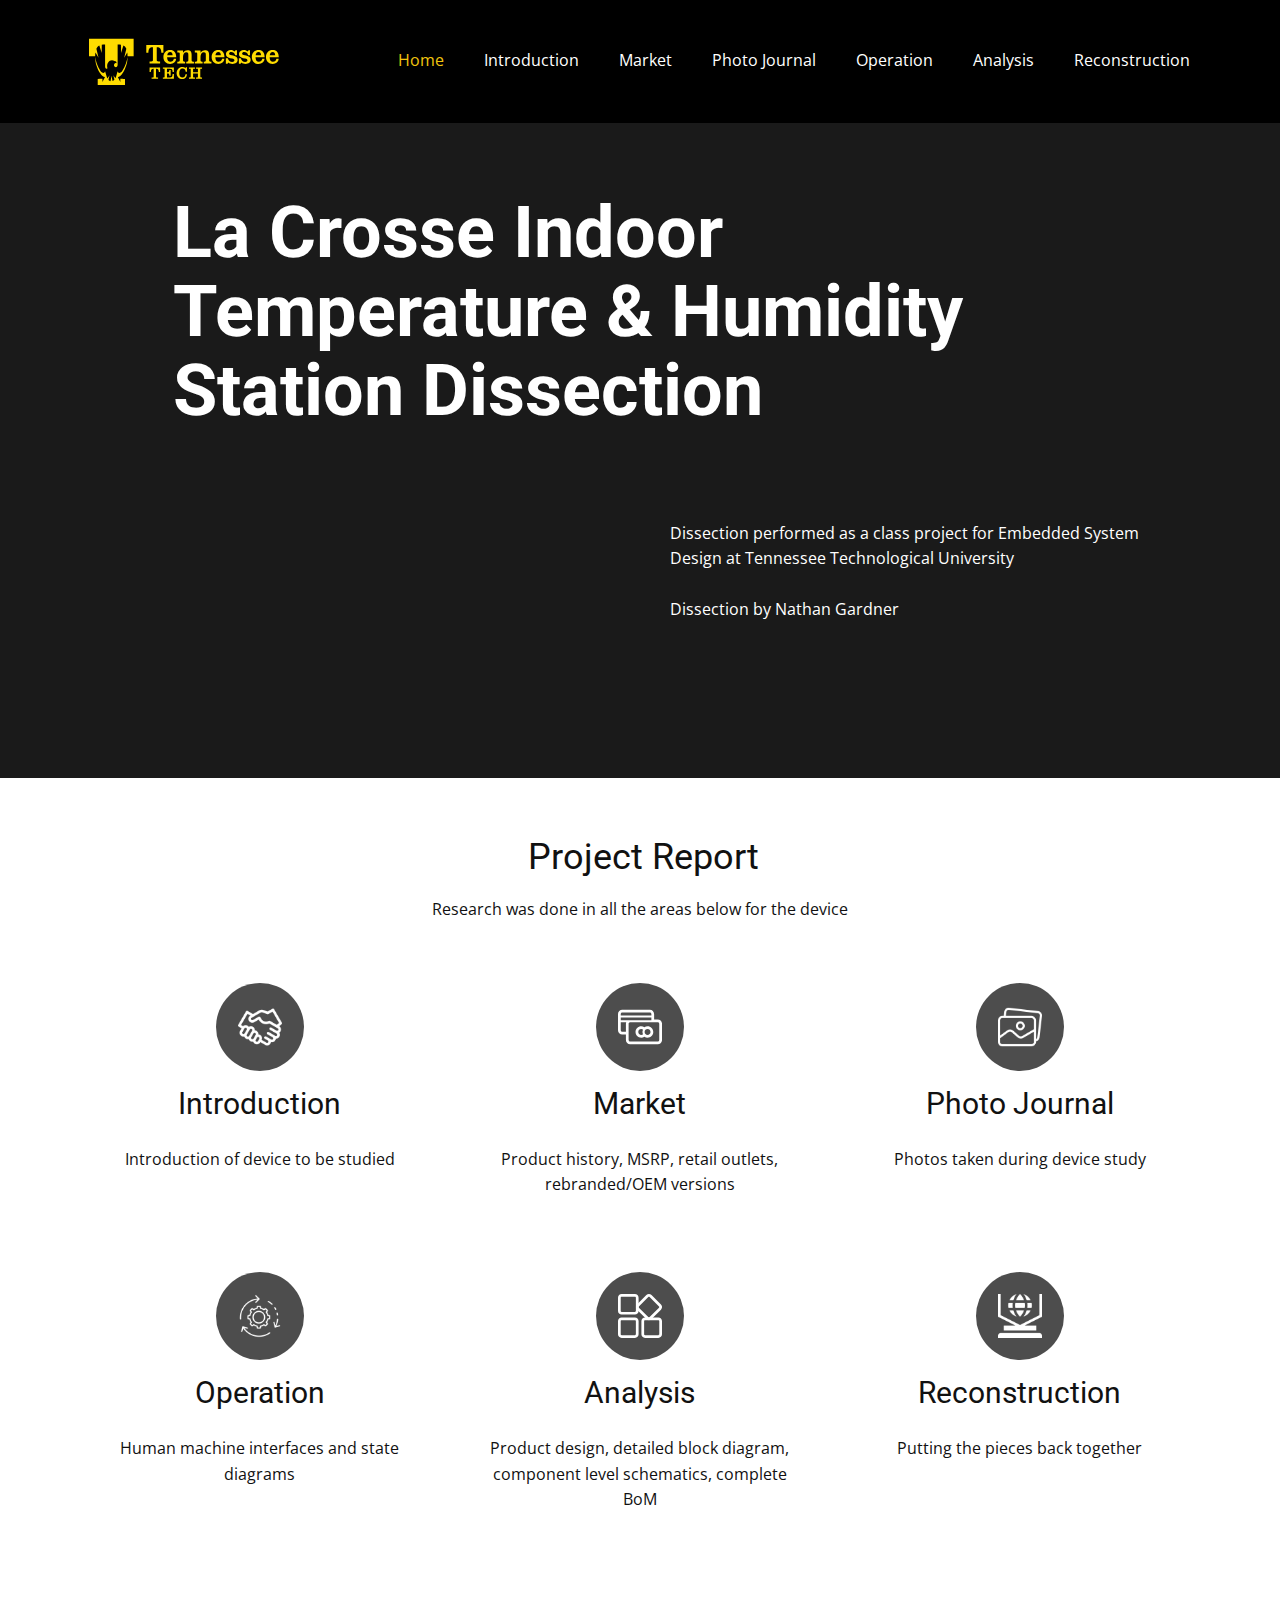
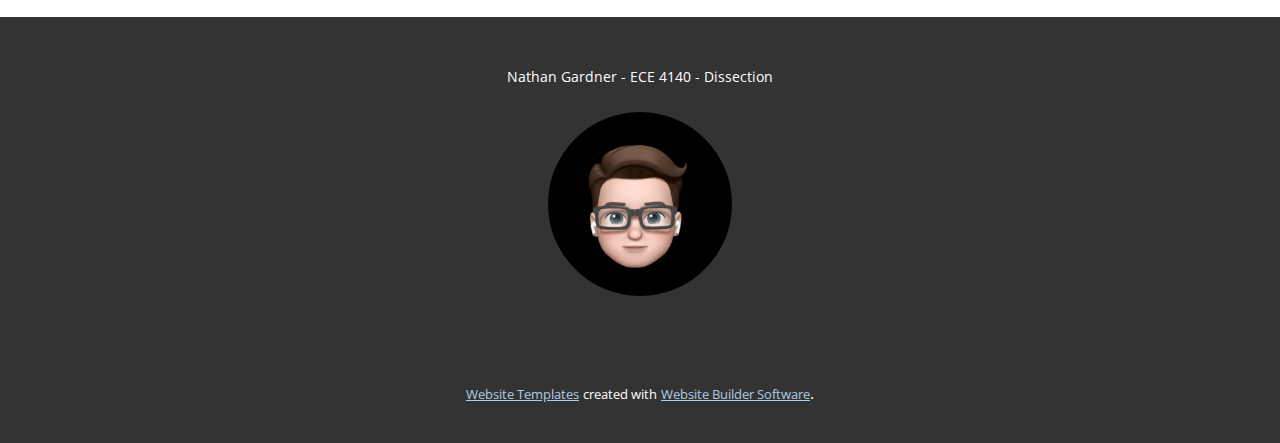
<file: index.html>
<!DOCTYPE html>
<html style="font-size: 16px;">
  <head>
    <meta name="viewport" content="width=device-width, initial-scale=1.0">
    <meta charset="utf-8">
    <meta name="keywords" content="La Crosse Indoor Temperature &amp;amp; Humidity Station Dissection">
    <meta name="description" content="">
    <meta name="page_type" content="np-template-header-footer-from-plugin">
    <title>Home</title>
    <link rel="stylesheet" href="nicepage.css" media="screen">
<link rel="stylesheet" href="Home.css" media="screen">
    <script class="u-script" type="text/javascript" src="jquery.js" defer=""></script>
    <script class="u-script" type="text/javascript" src="nicepage.js" defer=""></script>
    <meta name="generator" content="Nicepage 4.6.5, nicepage.com">
    <link id="u-theme-google-font" rel="stylesheet" href="https://fonts.googleapis.com/css?family=Roboto:100,100i,300,300i,400,400i,500,500i,700,700i,900,900i|Open+Sans:300,300i,400,400i,500,500i,600,600i,700,700i,800,800i">
    
    
    
    <script type="application/ld+json">{
		"@context": "http://schema.org",
		"@type": "Organization",
		"name": "Embedded System Dissection",
		"logo": "images/tnTechMainLogo1.svg"
}</script>
    <meta name="theme-color" content="#478ac9">
    <meta property="og:title" content="Home">
    <meta property="og:description" content="">
    <meta property="og:type" content="website">
  </head>
  <body data-home-page="Home.html" data-home-page-title="Home" class="u-body u-xl-mode"><header class="u-black u-clearfix u-header u-header" id="sec-1cd4"><div class="u-clearfix u-sheet u-sheet-1">
        <a href="https://nicepage.com" class="u-image u-logo u-image-1" data-image-width="191" data-image-height="47">
          <img src="images/tnTechMainLogo1.svg" class="u-logo-image u-logo-image-1">
        </a>
        <nav class="u-menu u-menu-dropdown u-offcanvas u-menu-1">
          <div class="menu-collapse" style="font-size: 1rem; letter-spacing: 0px;">
            <a class="u-button-style u-custom-left-right-menu-spacing u-custom-padding-bottom u-custom-text-active-color u-custom-text-hover-color u-custom-top-bottom-menu-spacing u-nav-link u-text-active-palette-1-base u-text-hover-palette-2-base" href="#">
              <svg class="u-svg-link" viewBox="0 0 24 24"><use xmlns:xlink="http://www.w3.org/1999/xlink" xlink:href="#menu-hamburger"></use></svg>
              <svg class="u-svg-content" version="1.1" id="menu-hamburger" viewBox="0 0 16 16" x="0px" y="0px" xmlns:xlink="http://www.w3.org/1999/xlink" xmlns="http://www.w3.org/2000/svg"><g><rect y="1" width="16" height="2"></rect><rect y="7" width="16" height="2"></rect><rect y="13" width="16" height="2"></rect>
</g></svg>
            </a>
          </div>
          <div class="u-custom-menu u-nav-container">
            <ul class="u-nav u-unstyled u-nav-1"><li class="u-nav-item"><a class="u-button-style u-nav-link u-text-active-palette-3-base u-text-hover-grey-50" href="Home.html" style="padding: 10px 20px;">Home</a>
</li><li class="u-nav-item"><a class="u-button-style u-nav-link u-text-active-palette-3-base u-text-hover-grey-50" href="Introduction.html" style="padding: 10px 20px;">Introduction</a>
</li><li class="u-nav-item"><a class="u-button-style u-nav-link u-text-active-palette-3-base u-text-hover-grey-50" href="Market.html" style="padding: 10px 20px;">Market</a>
</li><li class="u-nav-item"><a class="u-button-style u-nav-link u-text-active-palette-3-base u-text-hover-grey-50" href="PhotoJournal.html" style="padding: 10px 20px;">Photo Journal</a>
</li><li class="u-nav-item"><a class="u-button-style u-nav-link u-text-active-palette-3-base u-text-hover-grey-50" href="Operation.html" style="padding: 10px 20px;">Operation</a>
</li><li class="u-nav-item"><a class="u-button-style u-nav-link u-text-active-palette-3-base u-text-hover-grey-50" href="Analysis.html" style="padding: 10px 20px;">Analysis</a>
</li><li class="u-nav-item"><a class="u-button-style u-nav-link u-text-active-palette-3-base u-text-hover-grey-50" href="Reconstruction.html" style="padding: 10px 20px;">Reconstruction</a>
</li></ul>
          </div>
          <div class="u-custom-menu u-nav-container-collapse">
            <div class="u-black u-container-style u-inner-container-layout u-opacity u-opacity-95 u-sidenav">
              <div class="u-inner-container-layout u-sidenav-overflow">
                <div class="u-menu-close"></div>
                <ul class="u-align-center u-nav u-popupmenu-items u-unstyled u-nav-2"><li class="u-nav-item"><a class="u-button-style u-nav-link" href="Home.html" style="padding: 10px 20px;">Home</a>
</li><li class="u-nav-item"><a class="u-button-style u-nav-link" href="Introduction.html" style="padding: 10px 20px;">Introduction</a>
</li><li class="u-nav-item"><a class="u-button-style u-nav-link" href="Market.html" style="padding: 10px 20px;">Market</a>
</li><li class="u-nav-item"><a class="u-button-style u-nav-link" href="PhotoJournal.html" style="padding: 10px 20px;">Photo Journal</a>
</li><li class="u-nav-item"><a class="u-button-style u-nav-link" href="Operation.html" style="padding: 10px 20px;">Operation</a>
</li><li class="u-nav-item"><a class="u-button-style u-nav-link" href="Analysis.html" style="padding: 10px 20px;">Analysis</a>
</li><li class="u-nav-item"><a class="u-button-style u-nav-link" href="Reconstruction.html" style="padding: 10px 20px;">Reconstruction</a>
</li></ul>
              </div>
            </div>
            <div class="u-black u-menu-overlay u-opacity u-opacity-70"></div>
          </div>
        </nav>
      </div></header>
    <section class="u-clearfix u-grey-90 u-section-1" id="carousel_21f6">
      <div class="u-clearfix u-sheet u-sheet-1">
        <h1 class="u-text u-text-1">La Crosse Indoor Temperature &amp; Humidity Station Dissection</h1>
        <div class="u-clearfix u-expanded-width u-layout-wrap u-layout-wrap-1">
          <div class="u-layout">
            <div class="u-layout-row">
              <div class="u-container-style u-layout-cell u-size-30 u-layout-cell-1">
                <div class="u-container-layout u-container-layout-1"></div>
              </div>
              <div class="u-container-style u-layout-cell u-size-30 u-layout-cell-2">
                <div class="u-container-layout u-container-layout-2">
                  <p class="u-text u-text-default u-text-2">Dissection performed as a class project for Embedded System Design at Tennessee Technological University<br>
                    <br>Dissection by Nathan Gardner
                  </p>
                </div>
              </div>
            </div>
          </div>
        </div>
      </div>
    </section>
    <section class="u-align-center u-clearfix u-section-2" id="sec-bb3d">
      <div class="u-clearfix u-sheet u-sheet-1">
        <h2 class="u-text u-text-default u-text-1">Project Report</h2>
        <p class="u-text u-text-2">Research was done in all the areas below for the device<br>
        </p>
        <div class="u-expanded-width u-list u-list-1">
          <div class="u-repeater u-repeater-1">
            <div class="u-align-center u-container-style u-list-item u-repeater-item u-video-cover u-white u-list-item-1">
              <div class="u-container-layout u-similar-container u-valign-top u-container-layout-1"><span class="u-file-icon u-grey-70 u-icon u-icon-circle u-spacing-22 u-text-white u-icon-1" data-href="Introduction.html" data-page-id="559823624"><img src="images/1.png" alt=""></span>
                <h3 class="u-text u-text-3">
                  <a class="u-active-none u-border-none u-btn u-button-link u-button-style u-hover-none u-none u-text-body-color u-btn-1" href="Introduction.html" data-page-id="559823624">Introduction<br>
                  </a>
                </h3>
                <p class="u-text u-text-4">Introduction of device to be studied</p>
              </div>
            </div>
            <div class="u-align-center u-container-style u-list-item u-repeater-item u-video-cover u-white u-list-item-2">
              <div class="u-container-layout u-similar-container u-valign-top u-container-layout-2"><span class="u-grey-70 u-icon u-icon-circle u-spacing-22 u-text-white u-icon-2" data-href="Market.html" data-page-id="57338733"><svg class="u-svg-link" preserveAspectRatio="xMidYMin slice" viewBox="0 0 128 128" style=""><use xmlns:xlink="http://www.w3.org/1999/xlink" xlink:href="#svg-51f0"></use></svg><svg class="u-svg-content" viewBox="0 0 128 128" id="svg-51f0"><path d="m92.7 22c2.4 0 4.4 2 4.4 4.5v4.2h-89.1v-4.2c0-2.5 2-4.5 4.4-4.5h80.3m4.4 14.6v7.8h-61.8-0.6-26.7v-7.8h89.1m18.5 13.7c2.4 0 4.4 2 4.4 4.5v46.7c0 2.5-2 4.5-4.4 4.5h-80.3c-2.4 0-4.4-2-4.4-4.5v-46.7c0-2.3 1.8-4.3 4.1-4.4l80.6-0.1m-91.6 0.1c-0.6 1.3-1 2.9-1 4.4v22.9h-10.6c-2.4 0-4.4-2-4.4-4.5v-22.8h18m66.7-36.4h-80.3c-6.8 0-12.4 5.6-12.4 12.5v46.8c0 6.9 5.6 12.5 12.4 12.5h10.6v15.9c0 6.9 5.6 12.5 12.4 12.5h80.3c6.8 0 12.4-5.6 12.4-12.5v-46.7c0-6.9-5.6-12.5-12.4-12.5h-10.6v-15.9c-0.1-7-5.6-12.6-12.4-12.6z"></path><path d="m67.6 69.9c2 0 3.8 0.7 5.3 1.8-1.1 2-1.7 4.3-1.7 6.8 0 2.4 0.6 4.7 1.7 6.8-1.5 1.2-3.4 1.8-5.3 1.8-4.7 0-8.6-3.9-8.6-8.6s3.8-8.6 8.6-8.6m18.4 0c4.7 0 8.6 3.9 8.6 8.6s-3.9 8.6-8.6 8.6-8.6-3.9-8.6-8.6 3.8-8.6 8.6-8.6m-18.4-8c-9.2 0-16.6 7.5-16.6 16.6 0 9.2 7.5 16.6 16.6 16.6 3.3 0 6.5-1 9.2-2.8 2.6 1.8 5.8 2.8 9.2 2.8 9.2 0 16.6-7.5 16.6-16.6 0-9.2-7.5-16.6-16.6-16.6-3.4 0-6.6 1-9.2 2.8-2.7-1.8-6-2.8-9.2-2.8z"></path></svg>
            
            
          </span>
                <h3 class="u-text u-text-5">
                  <a class="u-active-none u-border-none u-btn u-button-link u-button-style u-hover-none u-none u-text-body-color u-btn-2" href="Market.html" data-page-id="57338733">Market</a>
                </h3>
                <p class="u-text u-text-6">Product history, MSRP, retail outlets, rebranded/OEM versions</p>
              </div>
            </div>
            <div class="u-align-center u-container-style u-list-item u-repeater-item u-white u-list-item-3">
              <div class="u-container-layout u-similar-container u-valign-top u-container-layout-3"><span class="u-file-icon u-grey-70 u-icon u-icon-circle u-spacing-22 u-text-white u-icon-3" data-href="PhotoJournal.html" data-page-id="32069550"><img src="images/2.png" alt=""></span>
                <h3 class="u-text u-text-7">
                  <a class="u-active-none u-border-none u-btn u-button-link u-button-style u-hover-none u-none u-text-body-color u-btn-3" href="PhotoJournal.html" data-page-id="32069550">Photo Journal</a>
                </h3>
                <p class="u-text u-text-8">Photos taken during device study</p>
              </div>
            </div>
            <div class="u-align-center u-container-style u-list-item u-repeater-item u-video-cover u-white u-list-item-4">
              <div class="u-container-layout u-similar-container u-valign-top u-container-layout-4"><span class="u-file-icon u-grey-70 u-icon u-icon-circle u-spacing-22 u-text-white u-icon-4" data-href="Operation.html" data-page-id="1227919580"><img src="images/3.png" alt=""></span>
                <h3 class="u-text u-text-9">
                  <a class="u-active-none u-border-none u-btn u-button-link u-button-style u-hover-none u-none u-text-body-color u-btn-4" href="Operation.html" data-page-id="1227919580">Operation</a>
                </h3>
                <p class="u-text u-text-10">Human machine interfaces and state diagrams</p>
              </div>
            </div>
            <div class="u-align-center u-container-style u-list-item u-repeater-item u-video-cover u-white u-list-item-5">
              <div class="u-container-layout u-similar-container u-valign-top u-container-layout-5"><span class="u-grey-70 u-icon u-icon-circle u-spacing-22 u-text-white u-icon-5" data-href="Analysis.html" data-page-id="2612004554"><svg class="u-svg-link" preserveAspectRatio="xMidYMin slice" viewBox="0 0 128 128" style=""><use xmlns:xlink="http://www.w3.org/1999/xlink" xlink:href="#svg-5db1"></use></svg><svg class="u-svg-content" viewBox="0 0 128 128" id="svg-5db1"><path d="m117.4 76c1.5 0 2.7 1.2 2.7 2.7v38.7c0 1.5-1.2 2.7-2.7 2.7h-38.7c-1.5 0-2.7-1.2-2.7-2.7v-38.7c0-1.5 1.2-2.7 2.7-2.7h38.7m0-7.9h-38.7c-5.8 0-10.6 4.8-10.6 10.6v38.7c0 5.8 4.8 10.6 10.6 10.6h38.7c5.8 0 10.6-4.8 10.6-10.6v-38.7c0-5.8-4.8-10.6-10.6-10.6z"></path><path d="m49.3 7.9c1.5 0 2.7 1.2 2.7 2.7v38.7c0 1.5-1.2 2.7-2.7 2.7h-38.7c-1.5 0-2.7-1.2-2.7-2.7v-38.7c0-1.5 1.2-2.7 2.7-2.7h38.7m0-7.9h-38.7c-5.8 0-10.6 4.8-10.6 10.6v38.7c0 5.8 4.8 10.6 10.6 10.6h38.7c5.8 0 10.6-4.8 10.6-10.6v-38.7c0-5.8-4.8-10.6-10.6-10.6z"></path><path d="m90 7.9c0.7 0 1.4 0.3 1.9 0.8l27.4 27.4c1 1 1 2.7 0 3.8l-27.4 27.3c-0.5 0.5-1.2 0.8-1.9 0.8s-1.4-0.3-1.9-0.8l-27.3-27.3c-1-1-1-2.7 0-3.8l27.3-27.4c0.6-0.5 1.3-0.8 1.9-0.8m0-7.9c-2.8 0-5.5 1.1-7.5 3.1l-27.3 27.4c-2 2-3.1 4.7-3.1 7.5s1.1 5.5 3.1 7.5l27.4 27.4c2 2 4.7 3.1 7.5 3.1s5.5-1.1 7.5-3.1l27.4-27.4c2-2 3.1-4.7 3.1-7.5s-1.1-5.5-3.1-7.5l-27.5-27.4c-2-2-4.6-3.1-7.5-3.1z"></path><path d="m49.3 76c1.5 0 2.7 1.2 2.7 2.7v38.7c0 1.5-1.2 2.7-2.7 2.7h-38.7c-1.5 0-2.7-1.2-2.7-2.7v-38.7c0-1.5 1.2-2.7 2.7-2.7h38.7m0-7.9h-38.7c-5.8 0-10.6 4.8-10.6 10.6v38.7c0 5.8 4.8 10.6 10.6 10.6h38.7c5.8 0 10.6-4.8 10.6-10.6v-38.7c0-5.8-4.8-10.6-10.6-10.6z"></path></svg>
            
            
          </span>
                <h3 class="u-text u-text-11">
                  <a class="u-active-none u-border-none u-btn u-button-link u-button-style u-hover-none u-none u-text-body-color u-btn-5" href="Analysis.html" data-page-id="2612004554">Analysis</a>
                </h3>
                <p class="u-text u-text-12">Product design, detailed block diagram, component level schematics, complete BoM</p>
              </div>
            </div>
            <div class="u-align-center u-container-style u-list-item u-repeater-item u-video-cover u-white u-list-item-6">
              <div class="u-container-layout u-similar-container u-valign-top u-container-layout-6"><span class="u-file-icon u-grey-70 u-icon u-icon-circle u-spacing-22 u-text-white u-icon-6" data-href="Reconstruction.html" data-page-id="264598641"><img src="images/4.png" alt=""></span>
                <h3 class="u-text u-text-13">
                  <a class="u-active-none u-border-none u-btn u-button-link u-button-style u-hover-none u-none u-text-body-color u-btn-6" href="Reconstruction.html" data-page-id="264598641">Reconstruction</a>
                </h3>
                <p class="u-text u-text-14">Putting the pieces back together</p>
              </div>
            </div>
          </div>
        </div>
      </div>
    </section>
    
    
    <footer class="u-align-center u-clearfix u-footer u-grey-80 u-footer" id="sec-7e23"><div class="u-clearfix u-sheet u-sheet-1">
        <p class="u-small-text u-text u-text-variant u-text-1">Nathan Gardner - ECE 4140 - Dissection</p>
        <div class="u-image u-image-circle u-image-1" alt="" data-image-width="1124" data-image-height="1134"></div>
      </div></footer>
    <section class="u-backlink u-clearfix u-grey-80">
      <a class="u-link" href="https://nicepage.com/website-templates" target="_blank">
        <span>Website Templates</span>
      </a>
      <p class="u-text">
        <span>created with</span>
      </p>
      <a class="u-link" href="" target="_blank">
        <span>Website Builder Software</span>
      </a>. 
    </section>
  </body>
</html>
</file>
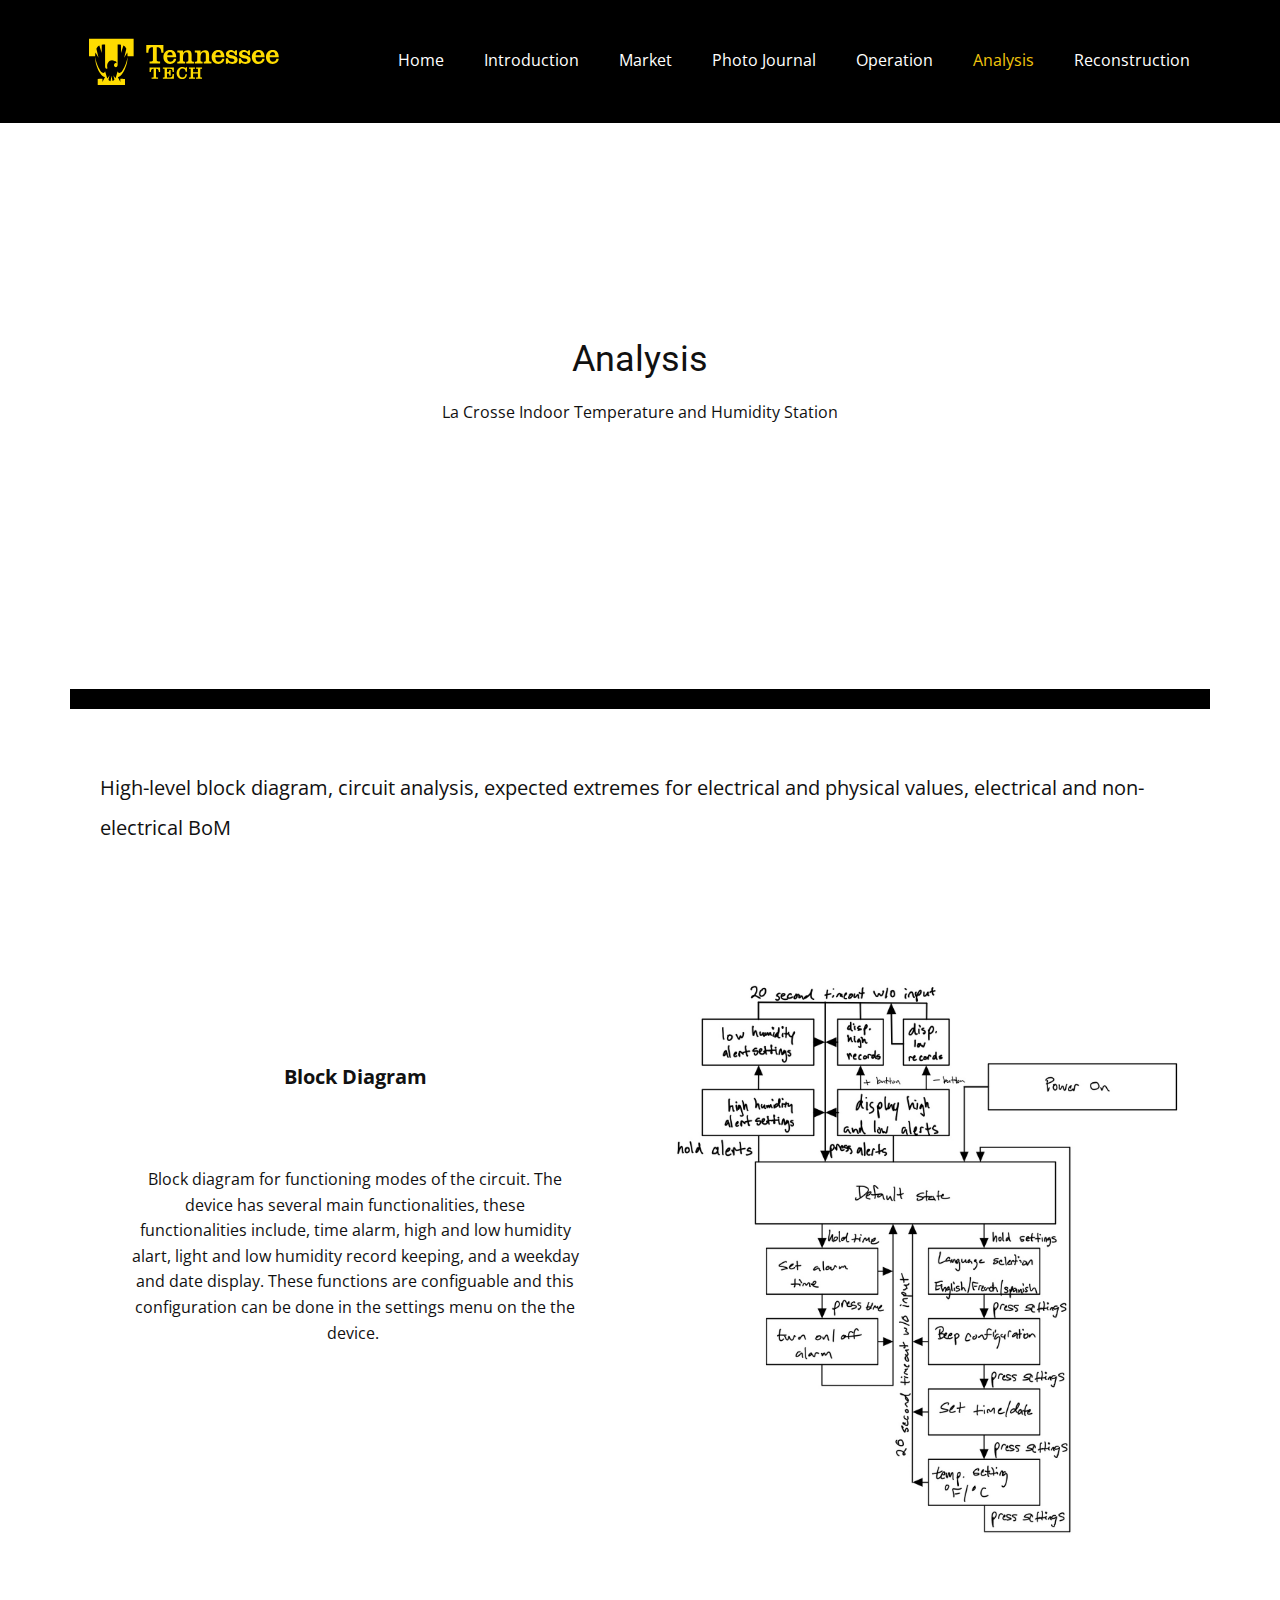
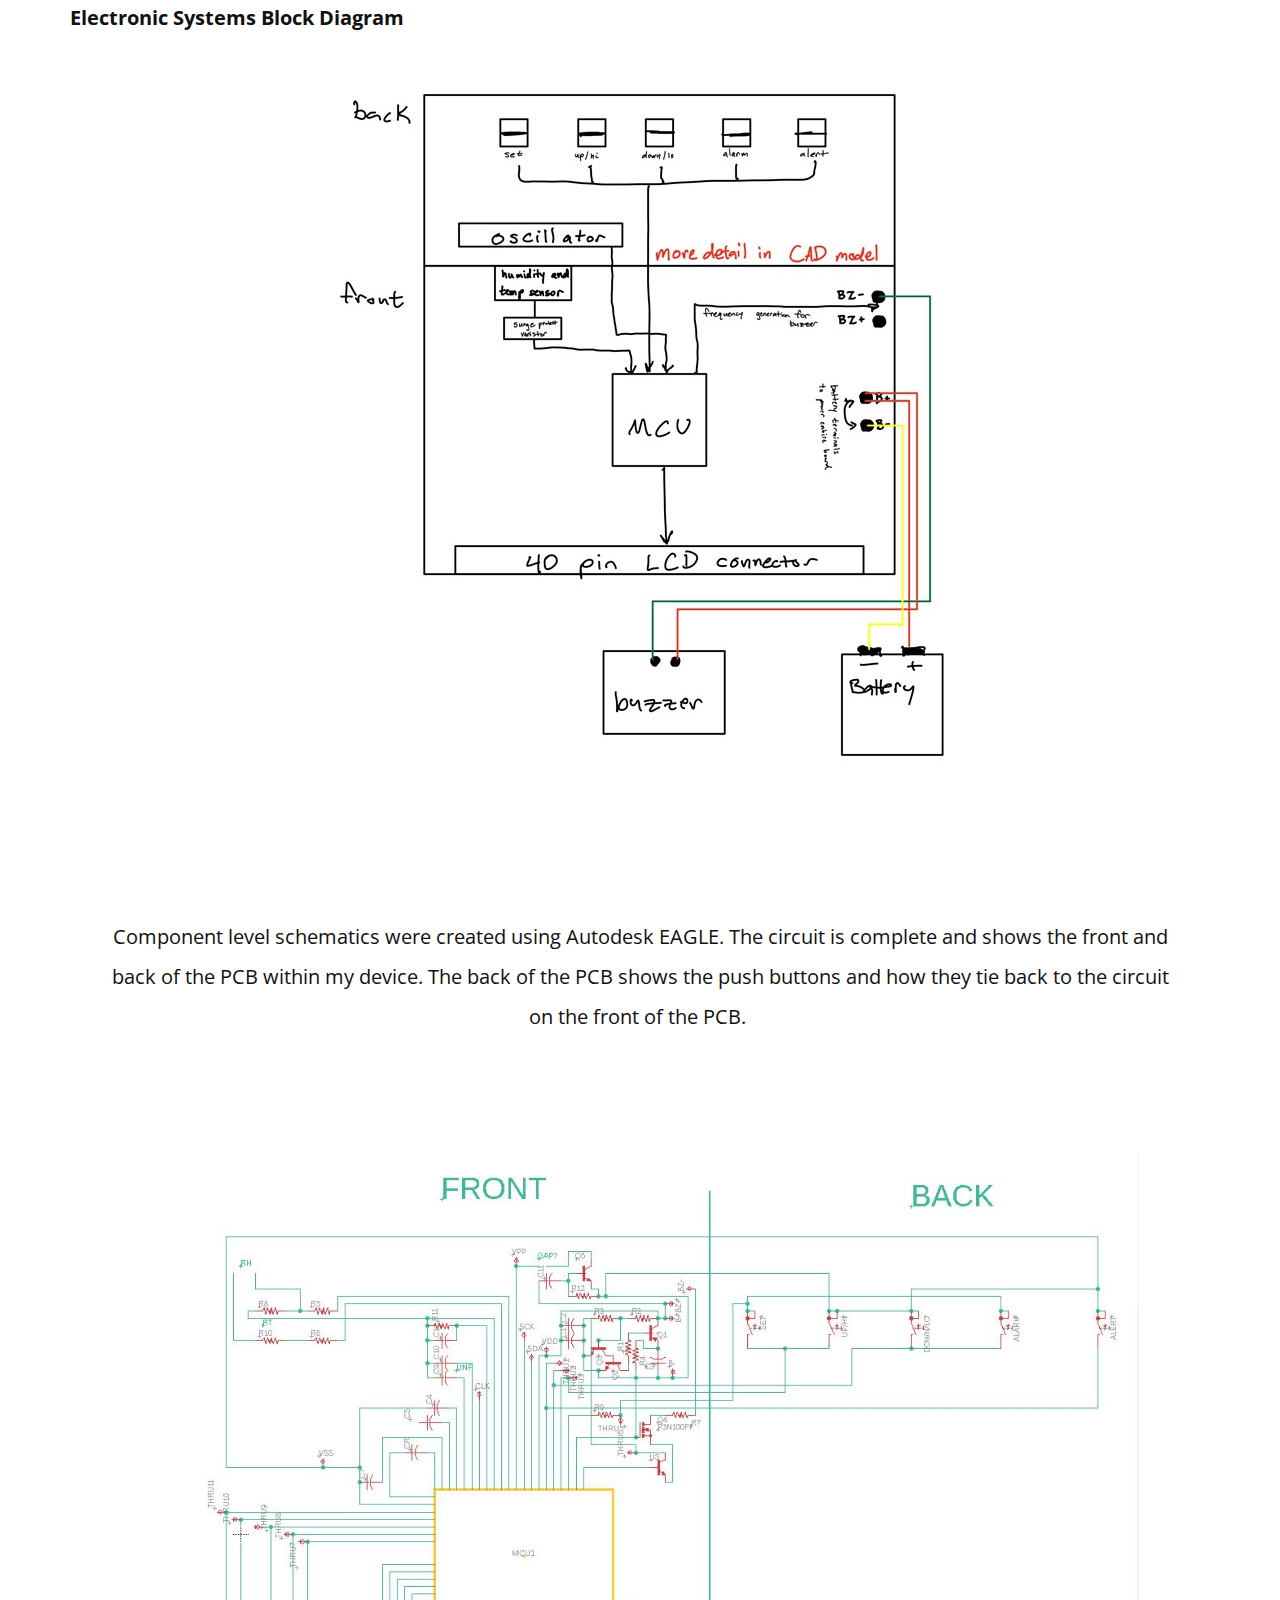
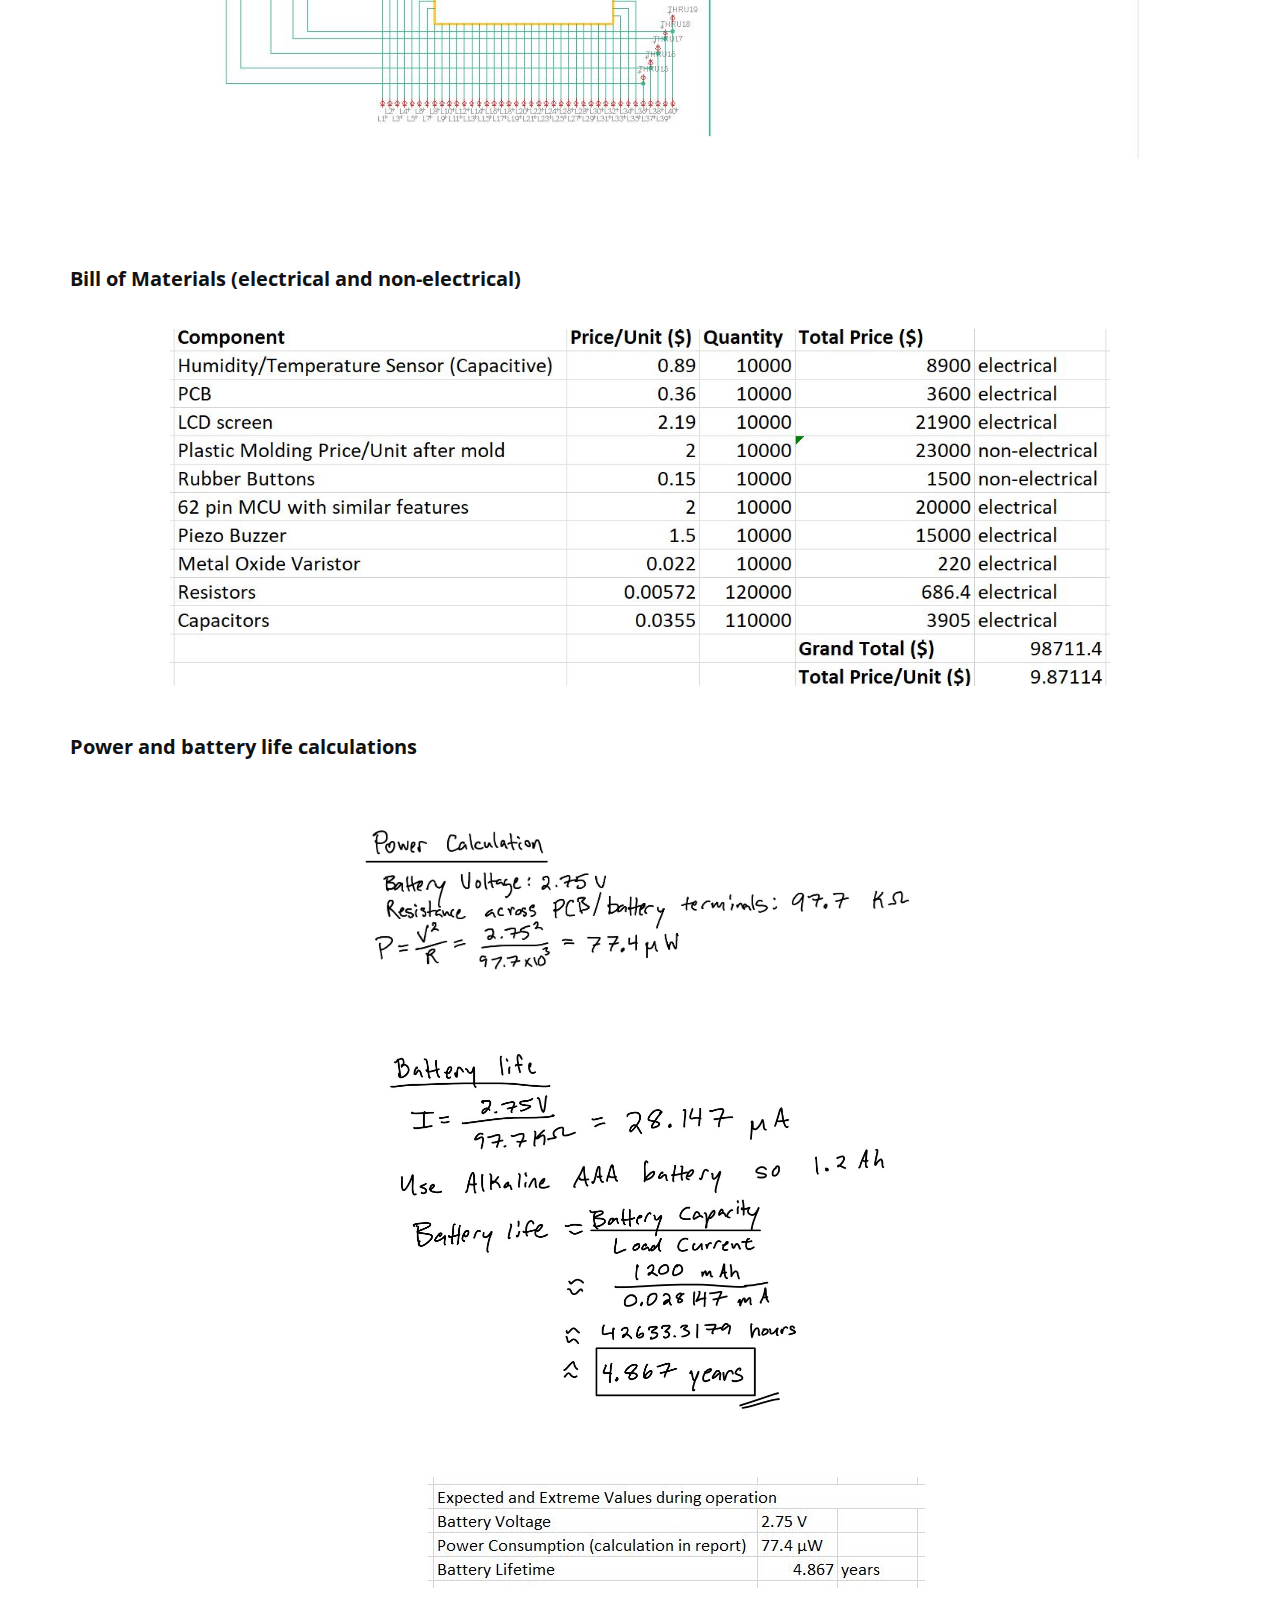
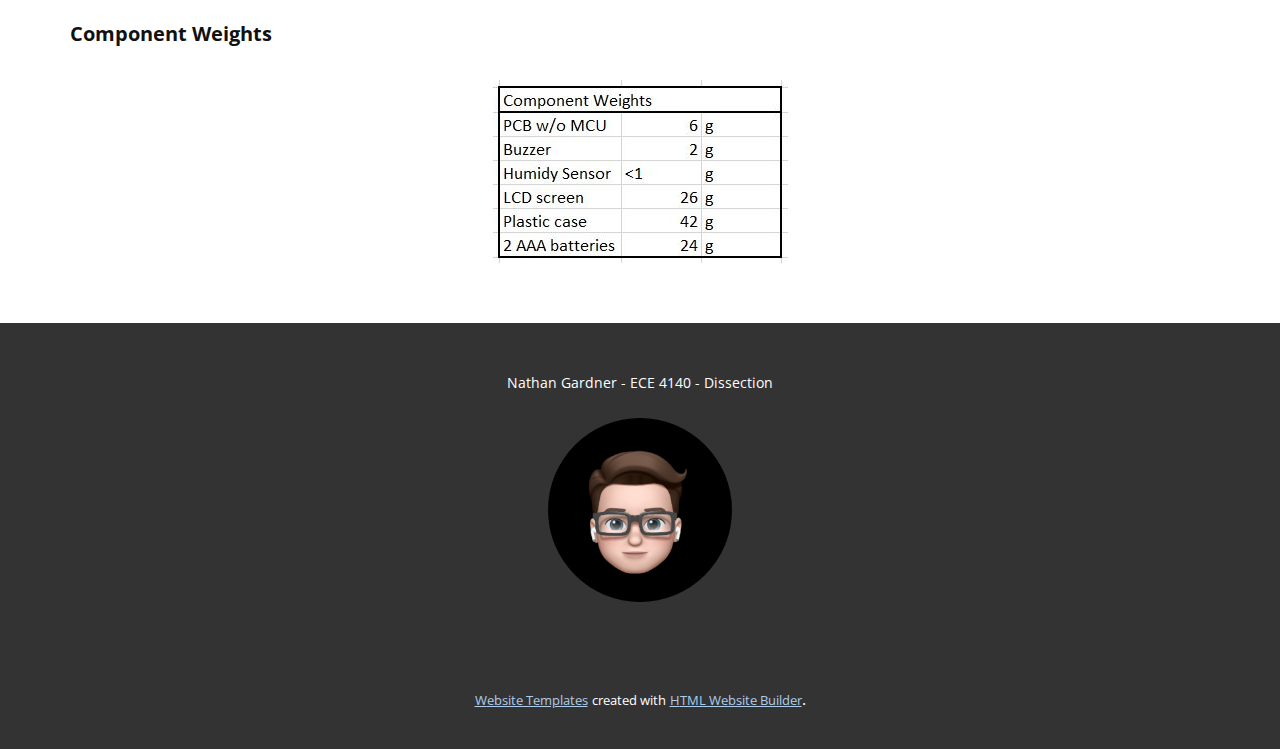
<file: Analysis.html>
<!DOCTYPE html>
<html style="font-size: 16px;">
  <head>
    <meta name="viewport" content="width=device-width, initial-scale=1.0">
    <meta charset="utf-8">
    <meta name="keywords" content="INTUITIVE">
    <meta name="description" content="">
    <meta name="page_type" content="np-template-header-footer-from-plugin">
    <title>Analysis</title>
    <link rel="stylesheet" href="nicepage.css" media="screen">
<link rel="stylesheet" href="Analysis.css" media="screen">
    <script class="u-script" type="text/javascript" src="jquery.js" defer=""></script>
    <script class="u-script" type="text/javascript" src="nicepage.js" defer=""></script>
    <meta name="generator" content="Nicepage 4.6.5, nicepage.com">
    <link id="u-theme-google-font" rel="stylesheet" href="https://fonts.googleapis.com/css?family=Roboto:100,100i,300,300i,400,400i,500,500i,700,700i,900,900i|Open+Sans:300,300i,400,400i,500,500i,600,600i,700,700i,800,800i">
    
    
    
    
    
    
    
    <script type="application/ld+json">{
		"@context": "http://schema.org",
		"@type": "Organization",
		"name": "Embedded System Dissection",
		"logo": "images/tnTechMainLogo1.svg"
}</script>
    <meta name="theme-color" content="#478ac9">
    <meta property="og:title" content="Analysis">
    <meta property="og:description" content="">
    <meta property="og:type" content="website">
  </head>
  <body class="u-body u-xl-mode"><header class="u-black u-clearfix u-header u-header" id="sec-1cd4"><div class="u-clearfix u-sheet u-sheet-1">
        <a href="https://nicepage.com" class="u-image u-logo u-image-1" data-image-width="191" data-image-height="47">
          <img src="images/tnTechMainLogo1.svg" class="u-logo-image u-logo-image-1">
        </a>
        <nav class="u-menu u-menu-dropdown u-offcanvas u-menu-1">
          <div class="menu-collapse" style="font-size: 1rem; letter-spacing: 0px;">
            <a class="u-button-style u-custom-left-right-menu-spacing u-custom-padding-bottom u-custom-text-active-color u-custom-text-hover-color u-custom-top-bottom-menu-spacing u-nav-link u-text-active-palette-1-base u-text-hover-palette-2-base" href="#">
              <svg class="u-svg-link" viewBox="0 0 24 24"><use xmlns:xlink="http://www.w3.org/1999/xlink" xlink:href="#menu-hamburger"></use></svg>
              <svg class="u-svg-content" version="1.1" id="menu-hamburger" viewBox="0 0 16 16" x="0px" y="0px" xmlns:xlink="http://www.w3.org/1999/xlink" xmlns="http://www.w3.org/2000/svg"><g><rect y="1" width="16" height="2"></rect><rect y="7" width="16" height="2"></rect><rect y="13" width="16" height="2"></rect>
</g></svg>
            </a>
          </div>
          <div class="u-custom-menu u-nav-container">
            <ul class="u-nav u-unstyled u-nav-1"><li class="u-nav-item"><a class="u-button-style u-nav-link u-text-active-palette-3-base u-text-hover-grey-50" href="Home.html" style="padding: 10px 20px;">Home</a>
</li><li class="u-nav-item"><a class="u-button-style u-nav-link u-text-active-palette-3-base u-text-hover-grey-50" href="Introduction.html" style="padding: 10px 20px;">Introduction</a>
</li><li class="u-nav-item"><a class="u-button-style u-nav-link u-text-active-palette-3-base u-text-hover-grey-50" href="Market.html" style="padding: 10px 20px;">Market</a>
</li><li class="u-nav-item"><a class="u-button-style u-nav-link u-text-active-palette-3-base u-text-hover-grey-50" href="PhotoJournal.html" style="padding: 10px 20px;">Photo Journal</a>
</li><li class="u-nav-item"><a class="u-button-style u-nav-link u-text-active-palette-3-base u-text-hover-grey-50" href="Operation.html" style="padding: 10px 20px;">Operation</a>
</li><li class="u-nav-item"><a class="u-button-style u-nav-link u-text-active-palette-3-base u-text-hover-grey-50" href="Analysis.html" style="padding: 10px 20px;">Analysis</a>
</li><li class="u-nav-item"><a class="u-button-style u-nav-link u-text-active-palette-3-base u-text-hover-grey-50" href="Reconstruction.html" style="padding: 10px 20px;">Reconstruction</a>
</li></ul>
          </div>
          <div class="u-custom-menu u-nav-container-collapse">
            <div class="u-black u-container-style u-inner-container-layout u-opacity u-opacity-95 u-sidenav">
              <div class="u-inner-container-layout u-sidenav-overflow">
                <div class="u-menu-close"></div>
                <ul class="u-align-center u-nav u-popupmenu-items u-unstyled u-nav-2"><li class="u-nav-item"><a class="u-button-style u-nav-link" href="Home.html" style="padding: 10px 20px;">Home</a>
</li><li class="u-nav-item"><a class="u-button-style u-nav-link" href="Introduction.html" style="padding: 10px 20px;">Introduction</a>
</li><li class="u-nav-item"><a class="u-button-style u-nav-link" href="Market.html" style="padding: 10px 20px;">Market</a>
</li><li class="u-nav-item"><a class="u-button-style u-nav-link" href="PhotoJournal.html" style="padding: 10px 20px;">Photo Journal</a>
</li><li class="u-nav-item"><a class="u-button-style u-nav-link" href="Operation.html" style="padding: 10px 20px;">Operation</a>
</li><li class="u-nav-item"><a class="u-button-style u-nav-link" href="Analysis.html" style="padding: 10px 20px;">Analysis</a>
</li><li class="u-nav-item"><a class="u-button-style u-nav-link" href="Reconstruction.html" style="padding: 10px 20px;">Reconstruction</a>
</li></ul>
              </div>
            </div>
            <div class="u-black u-menu-overlay u-opacity u-opacity-70"></div>
          </div>
        </nav>
      </div></header>
    <section class="u-clearfix u-section-1" id="sec-933f">
      <div class="u-clearfix u-sheet u-sheet-1">
        <div class="u-clearfix u-expanded-width u-layout-wrap u-layout-wrap-1">
          <div class="u-layout">
            <div class="u-layout-row">
              <div class="u-align-center u-container-style u-layout-cell u-size-60 u-layout-cell-1">
                <div class="u-container-layout u-valign-middle u-container-layout-1">
                  <h2 class="u-text u-text-default u-text-1">Analysis</h2>
                  <p class="u-text u-text-2"> La Crosse Indoor Temperature and Humidity Station</p>
                </div>
              </div>
            </div>
          </div>
        </div>
      </div>
    </section>
    <section class="u-clearfix u-section-2" id="carousel_ecb6">
      <div class="u-clearfix u-sheet u-sheet-1">
        <div class="u-border-20 u-border-black u-expanded-width u-line u-line-horizontal u-line-1"></div>
        <div class="u-clearfix u-expanded-width u-layout-wrap u-layout-wrap-1">
          <div class="u-layout">
            <div class="u-layout-row">
              <div class="u-container-style u-layout-cell u-size-60 u-layout-cell-1">
                <div class="u-container-layout u-container-layout-1">
                  <p class="u-large-text u-text u-text-default u-text-variant u-text-1">High-level block diagram, circuit analysis, expected extremes for electrical and physical values, electrical and non-electrical BoM</p>
                </div>
              </div>
            </div>
          </div>
        </div>
      </div>
    </section>
    <section class="u-clearfix u-section-3" id="sec-9d2d">
      <div class="u-clearfix u-sheet u-sheet-1">
        <div class="u-clearfix u-expanded-width u-gutter-0 u-layout-wrap u-layout-wrap-1">
          <div class="u-layout" style="">
            <div class="u-layout-row" style="">
              <div class="u-align-center u-container-style u-layout-cell u-left-cell u-size-30 u-size-xs-60 u-white u-layout-cell-1" src="">
                <div class="u-container-layout u-container-layout-1">
                  <p class="u-large-text u-text u-text-default u-text-variant u-text-1">Block Diagram</p>
                  <p class="u-text u-text-2">Block diagram for functioning modes of the circuit. The device has several main functionalities, these functionalities include, time alarm, high and low humidity alart, light and low humidity record keeping, and a weekday and date display. These functions are configuable and this configuration can be done in the settings menu on the the device.&nbsp;</p>
                </div>
              </div>
              <div class="u-align-center u-container-style u-layout-cell u-right-cell u-size-30 u-size-xs-60 u-layout-cell-2" src="">
                <div class="u-container-layout u-valign-middle u-container-layout-2" src="">
                  <img class="u-image u-image-default u-image-1" src="images/blockdiagram.jpg" alt="" data-image-width="1504" data-image-height="1600">
                </div>
              </div>
            </div>
          </div>
        </div>
      </div>
    </section>
    <section class="u-align-center u-clearfix u-section-4" id="sec-a751">
      <div class="u-clearfix u-sheet u-sheet-1">
        <p class="u-large-text u-text u-text-default u-text-variant u-text-1">Electronic Systems Block Diagram</p>
        <img class="u-image u-image-default u-image-1" src="images/electronicblockdiagram.jpg" alt="" data-image-width="624" data-image-height="700">
      </div>
    </section>
    <section class="u-clearfix u-section-5" id="carousel_bc97">
      <div class="u-clearfix u-sheet u-sheet-1">
        <div class="u-clearfix u-expanded-width u-layout-wrap u-layout-wrap-1">
          <div class="u-layout">
            <div class="u-layout-row">
              <div class="u-align-center u-container-style u-layout-cell u-size-60 u-layout-cell-1">
                <div class="u-container-layout u-container-layout-1">
                  <p class="u-large-text u-text u-text-variant u-text-1">Component level schematics were created using Autodesk EAGLE. The circuit is complete and shows the front and back of the PCB within my device. The back of the PCB shows the push buttons and how they tie back to the circuit on the front of the PCB.&nbsp;<br>
                  </p>
                </div>
              </div>
            </div>
          </div>
        </div>
        <img class="u-image u-image-default u-image-1" src="images/cirdiagram.jpg" alt="" data-image-width="1225" data-image-height="752">
      </div>
    </section>
    <section class="u-align-left u-clearfix u-section-6" id="sec-bf0b">
      <div class="u-clearfix u-sheet u-sheet-1">
        <div class="fr-view u-clearfix u-rich-text u-text u-text-1">
          <p style="text-align: left;">
            <span style="font-size: 1.25rem; font-weight: 700;">Bill of Materials (electrical and non-electrical)</span>
          </p>
          <p style="text-align: left;">
            <br>
          </p>
        </div>
        <img class="u-image u-image-default u-image-1" src="images/bompicture1.jpg" alt="" data-image-width="1277" data-image-height="485">
        <p class="u-large-text u-text u-text-variant u-text-2">
          <span style="font-weight: 700;">Power and battery life calculations</span>
          <br>
        </p>
        <img class="u-image u-image-default u-image-2" src="images/powercalculation.jpg" alt="" data-image-width="1471" data-image-height="503">
        <img class="u-image u-image-default u-image-3" src="images/batterycalculation.jpg" alt="" data-image-width="1137" data-image-height="781">
        <img class="u-image u-image-default u-image-4" src="images/powerandbatterytable.jpg" alt="" data-image-width="497" data-image-height="111">
        <p class="u-large-text u-text u-text-variant u-text-3">Component Weights</p>
        <img class="u-image u-image-default u-image-5" src="images/weightsimage.jpg" alt="" data-image-width="295" data-image-height="183">
      </div>
    </section>
    
    
    <footer class="u-align-center u-clearfix u-footer u-grey-80 u-footer" id="sec-7e23"><div class="u-clearfix u-sheet u-sheet-1">
        <p class="u-small-text u-text u-text-variant u-text-1">Nathan Gardner - ECE 4140 - Dissection</p>
        <div class="u-image u-image-circle u-image-1" alt="" data-image-width="1124" data-image-height="1134"></div>
      </div></footer>
    <section class="u-backlink u-clearfix u-grey-80">
      <a class="u-link" href="https://nicepage.com/website-templates" target="_blank">
        <span>Website Templates</span>
      </a>
      <p class="u-text">
        <span>created with</span>
      </p>
      <a class="u-link" href="https://nicepage.com/html-website-builder" target="_blank">
        <span>HTML Website Builder</span>
      </a>. 
    </section>
  </body>
</html>
</file>
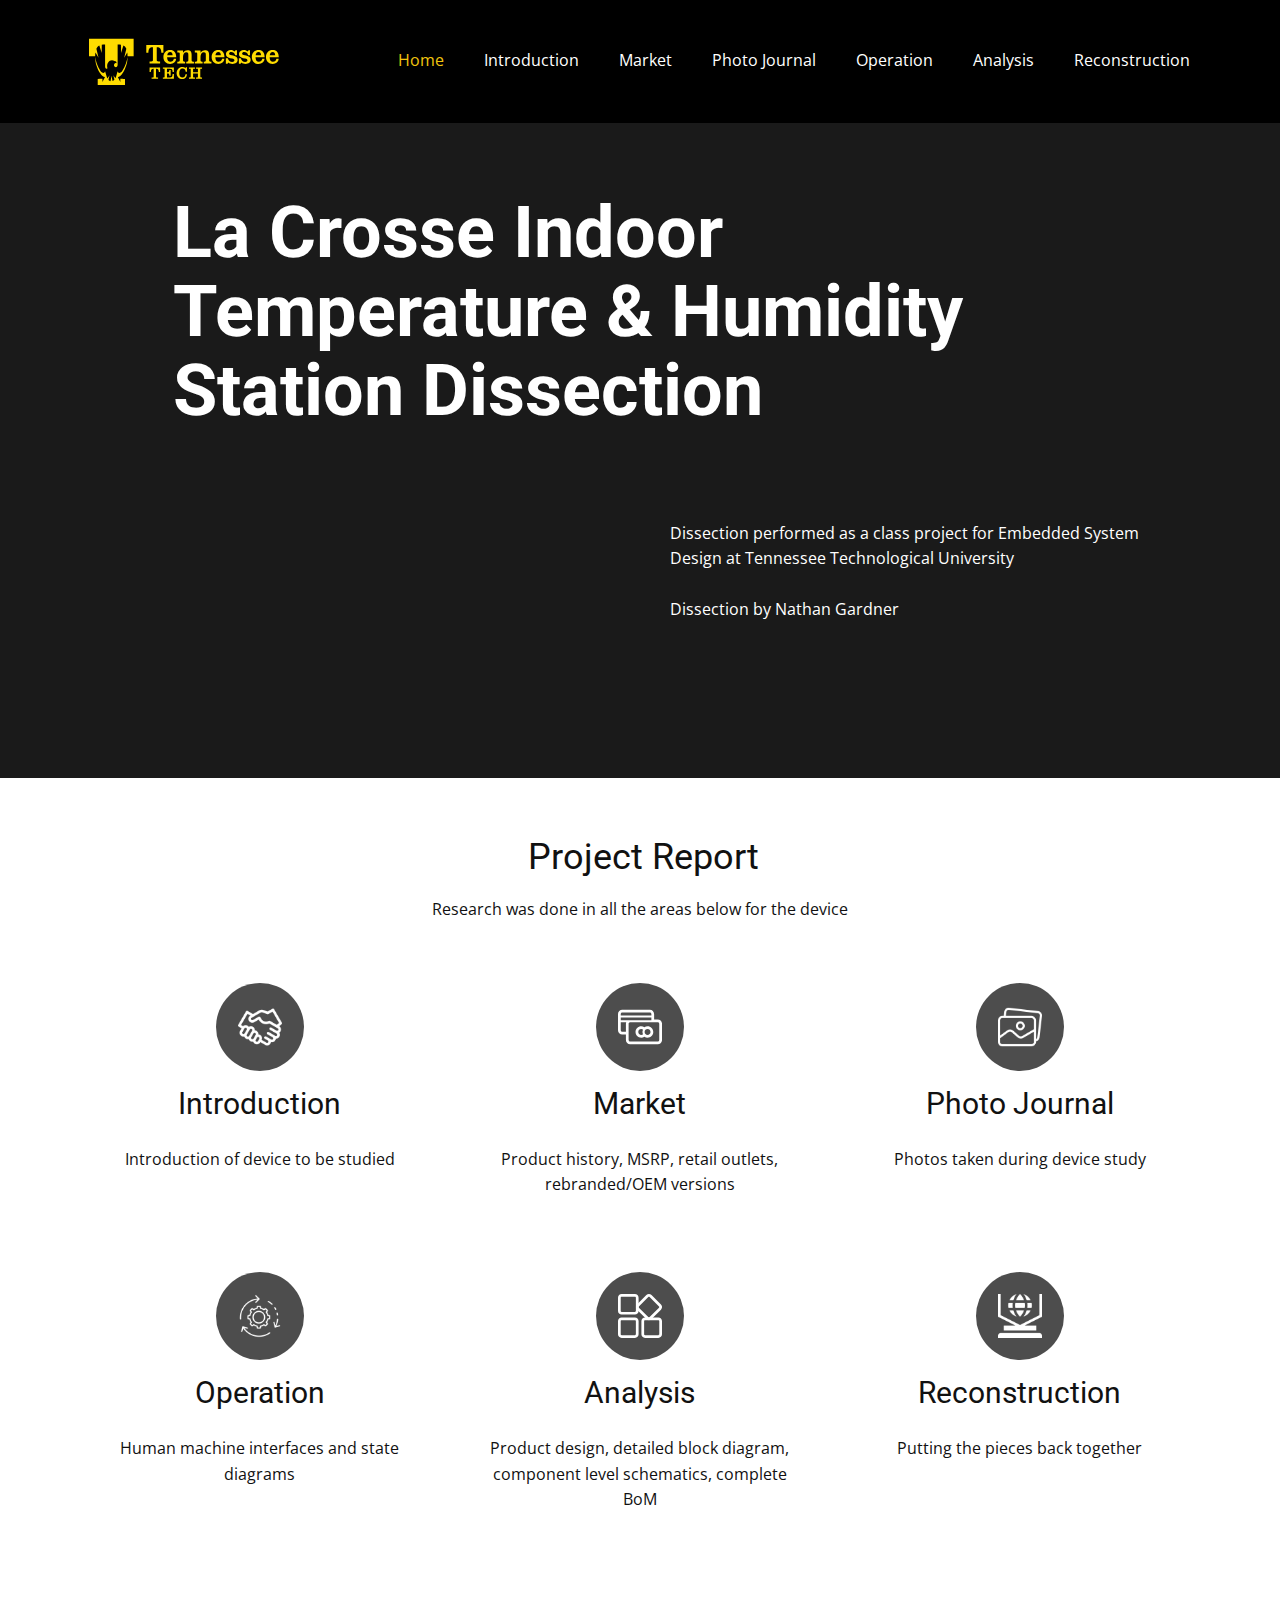
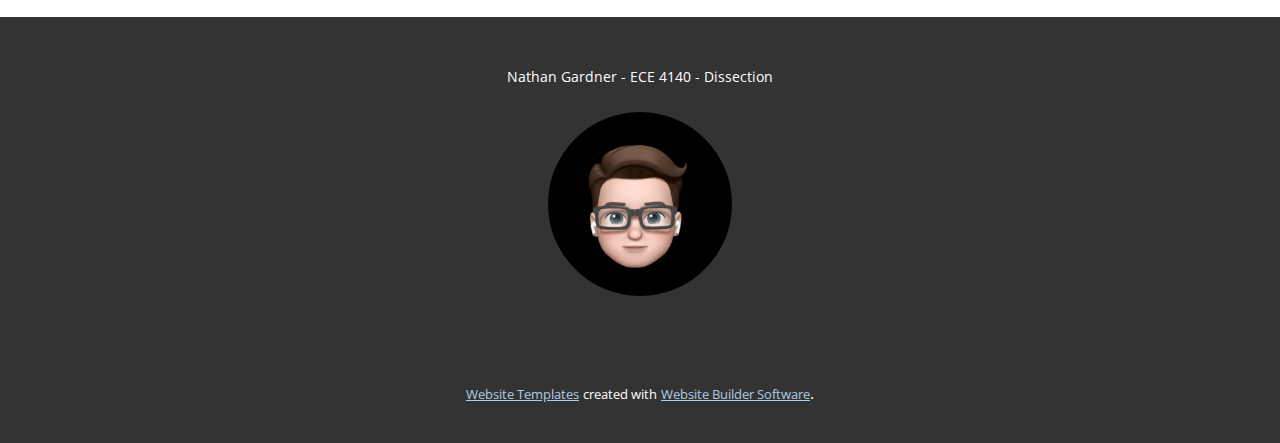
<file: Home.html>
<!DOCTYPE html>
<html style="font-size: 16px;">
  <head>
    <meta name="viewport" content="width=device-width, initial-scale=1.0">
    <meta charset="utf-8">
    <meta name="keywords" content="La Crosse Indoor Temperature &amp;amp; Humidity Station Dissection">
    <meta name="description" content="">
    <meta name="page_type" content="np-template-header-footer-from-plugin">
    <title>Home</title>
    <link rel="stylesheet" href="nicepage.css" media="screen">
<link rel="stylesheet" href="Home.css" media="screen">
    <script class="u-script" type="text/javascript" src="jquery.js" defer=""></script>
    <script class="u-script" type="text/javascript" src="nicepage.js" defer=""></script>
    <meta name="generator" content="Nicepage 4.6.5, nicepage.com">
    <link id="u-theme-google-font" rel="stylesheet" href="https://fonts.googleapis.com/css?family=Roboto:100,100i,300,300i,400,400i,500,500i,700,700i,900,900i|Open+Sans:300,300i,400,400i,500,500i,600,600i,700,700i,800,800i">
    
    
    
    <script type="application/ld+json">{
		"@context": "http://schema.org",
		"@type": "Organization",
		"name": "Embedded System Dissection",
		"logo": "images/tnTechMainLogo1.svg"
}</script>
    <meta name="theme-color" content="#478ac9">
    <meta property="og:title" content="Home">
    <meta property="og:description" content="">
    <meta property="og:type" content="website">
  </head>
  <body class="u-body u-xl-mode"><header class="u-black u-clearfix u-header u-header" id="sec-1cd4"><div class="u-clearfix u-sheet u-sheet-1">
        <a href="https://nicepage.com" class="u-image u-logo u-image-1" data-image-width="191" data-image-height="47">
          <img src="images/tnTechMainLogo1.svg" class="u-logo-image u-logo-image-1">
        </a>
        <nav class="u-menu u-menu-dropdown u-offcanvas u-menu-1">
          <div class="menu-collapse" style="font-size: 1rem; letter-spacing: 0px;">
            <a class="u-button-style u-custom-left-right-menu-spacing u-custom-padding-bottom u-custom-text-active-color u-custom-text-hover-color u-custom-top-bottom-menu-spacing u-nav-link u-text-active-palette-1-base u-text-hover-palette-2-base" href="#">
              <svg class="u-svg-link" viewBox="0 0 24 24"><use xmlns:xlink="http://www.w3.org/1999/xlink" xlink:href="#menu-hamburger"></use></svg>
              <svg class="u-svg-content" version="1.1" id="menu-hamburger" viewBox="0 0 16 16" x="0px" y="0px" xmlns:xlink="http://www.w3.org/1999/xlink" xmlns="http://www.w3.org/2000/svg"><g><rect y="1" width="16" height="2"></rect><rect y="7" width="16" height="2"></rect><rect y="13" width="16" height="2"></rect>
</g></svg>
            </a>
          </div>
          <div class="u-custom-menu u-nav-container">
            <ul class="u-nav u-unstyled u-nav-1"><li class="u-nav-item"><a class="u-button-style u-nav-link u-text-active-palette-3-base u-text-hover-grey-50" href="Home.html" style="padding: 10px 20px;">Home</a>
</li><li class="u-nav-item"><a class="u-button-style u-nav-link u-text-active-palette-3-base u-text-hover-grey-50" href="Introduction.html" style="padding: 10px 20px;">Introduction</a>
</li><li class="u-nav-item"><a class="u-button-style u-nav-link u-text-active-palette-3-base u-text-hover-grey-50" href="Market.html" style="padding: 10px 20px;">Market</a>
</li><li class="u-nav-item"><a class="u-button-style u-nav-link u-text-active-palette-3-base u-text-hover-grey-50" href="PhotoJournal.html" style="padding: 10px 20px;">Photo Journal</a>
</li><li class="u-nav-item"><a class="u-button-style u-nav-link u-text-active-palette-3-base u-text-hover-grey-50" href="Operation.html" style="padding: 10px 20px;">Operation</a>
</li><li class="u-nav-item"><a class="u-button-style u-nav-link u-text-active-palette-3-base u-text-hover-grey-50" href="Analysis.html" style="padding: 10px 20px;">Analysis</a>
</li><li class="u-nav-item"><a class="u-button-style u-nav-link u-text-active-palette-3-base u-text-hover-grey-50" href="Reconstruction.html" style="padding: 10px 20px;">Reconstruction</a>
</li></ul>
          </div>
          <div class="u-custom-menu u-nav-container-collapse">
            <div class="u-black u-container-style u-inner-container-layout u-opacity u-opacity-95 u-sidenav">
              <div class="u-inner-container-layout u-sidenav-overflow">
                <div class="u-menu-close"></div>
                <ul class="u-align-center u-nav u-popupmenu-items u-unstyled u-nav-2"><li class="u-nav-item"><a class="u-button-style u-nav-link" href="Home.html" style="padding: 10px 20px;">Home</a>
</li><li class="u-nav-item"><a class="u-button-style u-nav-link" href="Introduction.html" style="padding: 10px 20px;">Introduction</a>
</li><li class="u-nav-item"><a class="u-button-style u-nav-link" href="Market.html" style="padding: 10px 20px;">Market</a>
</li><li class="u-nav-item"><a class="u-button-style u-nav-link" href="PhotoJournal.html" style="padding: 10px 20px;">Photo Journal</a>
</li><li class="u-nav-item"><a class="u-button-style u-nav-link" href="Operation.html" style="padding: 10px 20px;">Operation</a>
</li><li class="u-nav-item"><a class="u-button-style u-nav-link" href="Analysis.html" style="padding: 10px 20px;">Analysis</a>
</li><li class="u-nav-item"><a class="u-button-style u-nav-link" href="Reconstruction.html" style="padding: 10px 20px;">Reconstruction</a>
</li></ul>
              </div>
            </div>
            <div class="u-black u-menu-overlay u-opacity u-opacity-70"></div>
          </div>
        </nav>
      </div></header>
    <section class="u-clearfix u-grey-90 u-section-1" id="carousel_21f6">
      <div class="u-clearfix u-sheet u-sheet-1">
        <h1 class="u-text u-text-1">La Crosse Indoor Temperature &amp; Humidity Station Dissection</h1>
        <div class="u-clearfix u-expanded-width u-layout-wrap u-layout-wrap-1">
          <div class="u-layout">
            <div class="u-layout-row">
              <div class="u-container-style u-layout-cell u-size-30 u-layout-cell-1">
                <div class="u-container-layout u-container-layout-1"></div>
              </div>
              <div class="u-container-style u-layout-cell u-size-30 u-layout-cell-2">
                <div class="u-container-layout u-container-layout-2">
                  <p class="u-text u-text-default u-text-2">Dissection performed as a class project for Embedded System Design at Tennessee Technological University<br>
                    <br>Dissection by Nathan Gardner
                  </p>
                </div>
              </div>
            </div>
          </div>
        </div>
      </div>
    </section>
    <section class="u-align-center u-clearfix u-section-2" id="sec-bb3d">
      <div class="u-clearfix u-sheet u-sheet-1">
        <h2 class="u-text u-text-default u-text-1">Project Report</h2>
        <p class="u-text u-text-2">Research was done in all the areas below for the device<br>
        </p>
        <div class="u-expanded-width u-list u-list-1">
          <div class="u-repeater u-repeater-1">
            <div class="u-align-center u-container-style u-list-item u-repeater-item u-video-cover u-white u-list-item-1">
              <div class="u-container-layout u-similar-container u-valign-top u-container-layout-1"><span class="u-file-icon u-grey-70 u-icon u-icon-circle u-spacing-22 u-text-white u-icon-1" data-href="Introduction.html" data-page-id="559823624"><img src="images/1.png" alt=""></span>
                <h3 class="u-text u-text-3">
                  <a class="u-active-none u-border-none u-btn u-button-link u-button-style u-hover-none u-none u-text-body-color u-btn-1" href="Introduction.html" data-page-id="559823624">Introduction<br>
                  </a>
                </h3>
                <p class="u-text u-text-4">Introduction of device to be studied</p>
              </div>
            </div>
            <div class="u-align-center u-container-style u-list-item u-repeater-item u-video-cover u-white u-list-item-2">
              <div class="u-container-layout u-similar-container u-valign-top u-container-layout-2"><span class="u-grey-70 u-icon u-icon-circle u-spacing-22 u-text-white u-icon-2" data-href="Market.html" data-page-id="57338733"><svg class="u-svg-link" preserveAspectRatio="xMidYMin slice" viewBox="0 0 128 128" style=""><use xmlns:xlink="http://www.w3.org/1999/xlink" xlink:href="#svg-51f0"></use></svg><svg class="u-svg-content" viewBox="0 0 128 128" id="svg-51f0"><path d="m92.7 22c2.4 0 4.4 2 4.4 4.5v4.2h-89.1v-4.2c0-2.5 2-4.5 4.4-4.5h80.3m4.4 14.6v7.8h-61.8-0.6-26.7v-7.8h89.1m18.5 13.7c2.4 0 4.4 2 4.4 4.5v46.7c0 2.5-2 4.5-4.4 4.5h-80.3c-2.4 0-4.4-2-4.4-4.5v-46.7c0-2.3 1.8-4.3 4.1-4.4l80.6-0.1m-91.6 0.1c-0.6 1.3-1 2.9-1 4.4v22.9h-10.6c-2.4 0-4.4-2-4.4-4.5v-22.8h18m66.7-36.4h-80.3c-6.8 0-12.4 5.6-12.4 12.5v46.8c0 6.9 5.6 12.5 12.4 12.5h10.6v15.9c0 6.9 5.6 12.5 12.4 12.5h80.3c6.8 0 12.4-5.6 12.4-12.5v-46.7c0-6.9-5.6-12.5-12.4-12.5h-10.6v-15.9c-0.1-7-5.6-12.6-12.4-12.6z"></path><path d="m67.6 69.9c2 0 3.8 0.7 5.3 1.8-1.1 2-1.7 4.3-1.7 6.8 0 2.4 0.6 4.7 1.7 6.8-1.5 1.2-3.4 1.8-5.3 1.8-4.7 0-8.6-3.9-8.6-8.6s3.8-8.6 8.6-8.6m18.4 0c4.7 0 8.6 3.9 8.6 8.6s-3.9 8.6-8.6 8.6-8.6-3.9-8.6-8.6 3.8-8.6 8.6-8.6m-18.4-8c-9.2 0-16.6 7.5-16.6 16.6 0 9.2 7.5 16.6 16.6 16.6 3.3 0 6.5-1 9.2-2.8 2.6 1.8 5.8 2.8 9.2 2.8 9.2 0 16.6-7.5 16.6-16.6 0-9.2-7.5-16.6-16.6-16.6-3.4 0-6.6 1-9.2 2.8-2.7-1.8-6-2.8-9.2-2.8z"></path></svg>
            
            
          </span>
                <h3 class="u-text u-text-5">
                  <a class="u-active-none u-border-none u-btn u-button-link u-button-style u-hover-none u-none u-text-body-color u-btn-2" href="Market.html" data-page-id="57338733">Market</a>
                </h3>
                <p class="u-text u-text-6">Product history, MSRP, retail outlets, rebranded/OEM versions</p>
              </div>
            </div>
            <div class="u-align-center u-container-style u-list-item u-repeater-item u-white u-list-item-3">
              <div class="u-container-layout u-similar-container u-valign-top u-container-layout-3"><span class="u-file-icon u-grey-70 u-icon u-icon-circle u-spacing-22 u-text-white u-icon-3" data-href="PhotoJournal.html" data-page-id="32069550"><img src="images/2.png" alt=""></span>
                <h3 class="u-text u-text-7">
                  <a class="u-active-none u-border-none u-btn u-button-link u-button-style u-hover-none u-none u-text-body-color u-btn-3" href="PhotoJournal.html" data-page-id="32069550">Photo Journal</a>
                </h3>
                <p class="u-text u-text-8">Photos taken during device study</p>
              </div>
            </div>
            <div class="u-align-center u-container-style u-list-item u-repeater-item u-video-cover u-white u-list-item-4">
              <div class="u-container-layout u-similar-container u-valign-top u-container-layout-4"><span class="u-file-icon u-grey-70 u-icon u-icon-circle u-spacing-22 u-text-white u-icon-4" data-href="Operation.html" data-page-id="1227919580"><img src="images/3.png" alt=""></span>
                <h3 class="u-text u-text-9">
                  <a class="u-active-none u-border-none u-btn u-button-link u-button-style u-hover-none u-none u-text-body-color u-btn-4" href="Operation.html" data-page-id="1227919580">Operation</a>
                </h3>
                <p class="u-text u-text-10">Human machine interfaces and state diagrams</p>
              </div>
            </div>
            <div class="u-align-center u-container-style u-list-item u-repeater-item u-video-cover u-white u-list-item-5">
              <div class="u-container-layout u-similar-container u-valign-top u-container-layout-5"><span class="u-grey-70 u-icon u-icon-circle u-spacing-22 u-text-white u-icon-5" data-href="Analysis.html" data-page-id="2612004554"><svg class="u-svg-link" preserveAspectRatio="xMidYMin slice" viewBox="0 0 128 128" style=""><use xmlns:xlink="http://www.w3.org/1999/xlink" xlink:href="#svg-5db1"></use></svg><svg class="u-svg-content" viewBox="0 0 128 128" id="svg-5db1"><path d="m117.4 76c1.5 0 2.7 1.2 2.7 2.7v38.7c0 1.5-1.2 2.7-2.7 2.7h-38.7c-1.5 0-2.7-1.2-2.7-2.7v-38.7c0-1.5 1.2-2.7 2.7-2.7h38.7m0-7.9h-38.7c-5.8 0-10.6 4.8-10.6 10.6v38.7c0 5.8 4.8 10.6 10.6 10.6h38.7c5.8 0 10.6-4.8 10.6-10.6v-38.7c0-5.8-4.8-10.6-10.6-10.6z"></path><path d="m49.3 7.9c1.5 0 2.7 1.2 2.7 2.7v38.7c0 1.5-1.2 2.7-2.7 2.7h-38.7c-1.5 0-2.7-1.2-2.7-2.7v-38.7c0-1.5 1.2-2.7 2.7-2.7h38.7m0-7.9h-38.7c-5.8 0-10.6 4.8-10.6 10.6v38.7c0 5.8 4.8 10.6 10.6 10.6h38.7c5.8 0 10.6-4.8 10.6-10.6v-38.7c0-5.8-4.8-10.6-10.6-10.6z"></path><path d="m90 7.9c0.7 0 1.4 0.3 1.9 0.8l27.4 27.4c1 1 1 2.7 0 3.8l-27.4 27.3c-0.5 0.5-1.2 0.8-1.9 0.8s-1.4-0.3-1.9-0.8l-27.3-27.3c-1-1-1-2.7 0-3.8l27.3-27.4c0.6-0.5 1.3-0.8 1.9-0.8m0-7.9c-2.8 0-5.5 1.1-7.5 3.1l-27.3 27.4c-2 2-3.1 4.7-3.1 7.5s1.1 5.5 3.1 7.5l27.4 27.4c2 2 4.7 3.1 7.5 3.1s5.5-1.1 7.5-3.1l27.4-27.4c2-2 3.1-4.7 3.1-7.5s-1.1-5.5-3.1-7.5l-27.5-27.4c-2-2-4.6-3.1-7.5-3.1z"></path><path d="m49.3 76c1.5 0 2.7 1.2 2.7 2.7v38.7c0 1.5-1.2 2.7-2.7 2.7h-38.7c-1.5 0-2.7-1.2-2.7-2.7v-38.7c0-1.5 1.2-2.7 2.7-2.7h38.7m0-7.9h-38.7c-5.8 0-10.6 4.8-10.6 10.6v38.7c0 5.8 4.8 10.6 10.6 10.6h38.7c5.8 0 10.6-4.8 10.6-10.6v-38.7c0-5.8-4.8-10.6-10.6-10.6z"></path></svg>
            
            
          </span>
                <h3 class="u-text u-text-11">
                  <a class="u-active-none u-border-none u-btn u-button-link u-button-style u-hover-none u-none u-text-body-color u-btn-5" href="Analysis.html" data-page-id="2612004554">Analysis</a>
                </h3>
                <p class="u-text u-text-12">Product design, detailed block diagram, component level schematics, complete BoM</p>
              </div>
            </div>
            <div class="u-align-center u-container-style u-list-item u-repeater-item u-video-cover u-white u-list-item-6">
              <div class="u-container-layout u-similar-container u-valign-top u-container-layout-6"><span class="u-file-icon u-grey-70 u-icon u-icon-circle u-spacing-22 u-text-white u-icon-6" data-href="Reconstruction.html" data-page-id="264598641"><img src="images/4.png" alt=""></span>
                <h3 class="u-text u-text-13">
                  <a class="u-active-none u-border-none u-btn u-button-link u-button-style u-hover-none u-none u-text-body-color u-btn-6" href="Reconstruction.html" data-page-id="264598641">Reconstruction</a>
                </h3>
                <p class="u-text u-text-14">Putting the pieces back together</p>
              </div>
            </div>
          </div>
        </div>
      </div>
    </section>
    
    
    <footer class="u-align-center u-clearfix u-footer u-grey-80 u-footer" id="sec-7e23"><div class="u-clearfix u-sheet u-sheet-1">
        <p class="u-small-text u-text u-text-variant u-text-1">Nathan Gardner - ECE 4140 - Dissection</p>
        <div class="u-image u-image-circle u-image-1" alt="" data-image-width="1124" data-image-height="1134"></div>
      </div></footer>
    <section class="u-backlink u-clearfix u-grey-80">
      <a class="u-link" href="https://nicepage.com/website-templates" target="_blank">
        <span>Website Templates</span>
      </a>
      <p class="u-text">
        <span>created with</span>
      </p>
      <a class="u-link" href="" target="_blank">
        <span>Website Builder Software</span>
      </a>. 
    </section>
  </body>
</html>
</file>
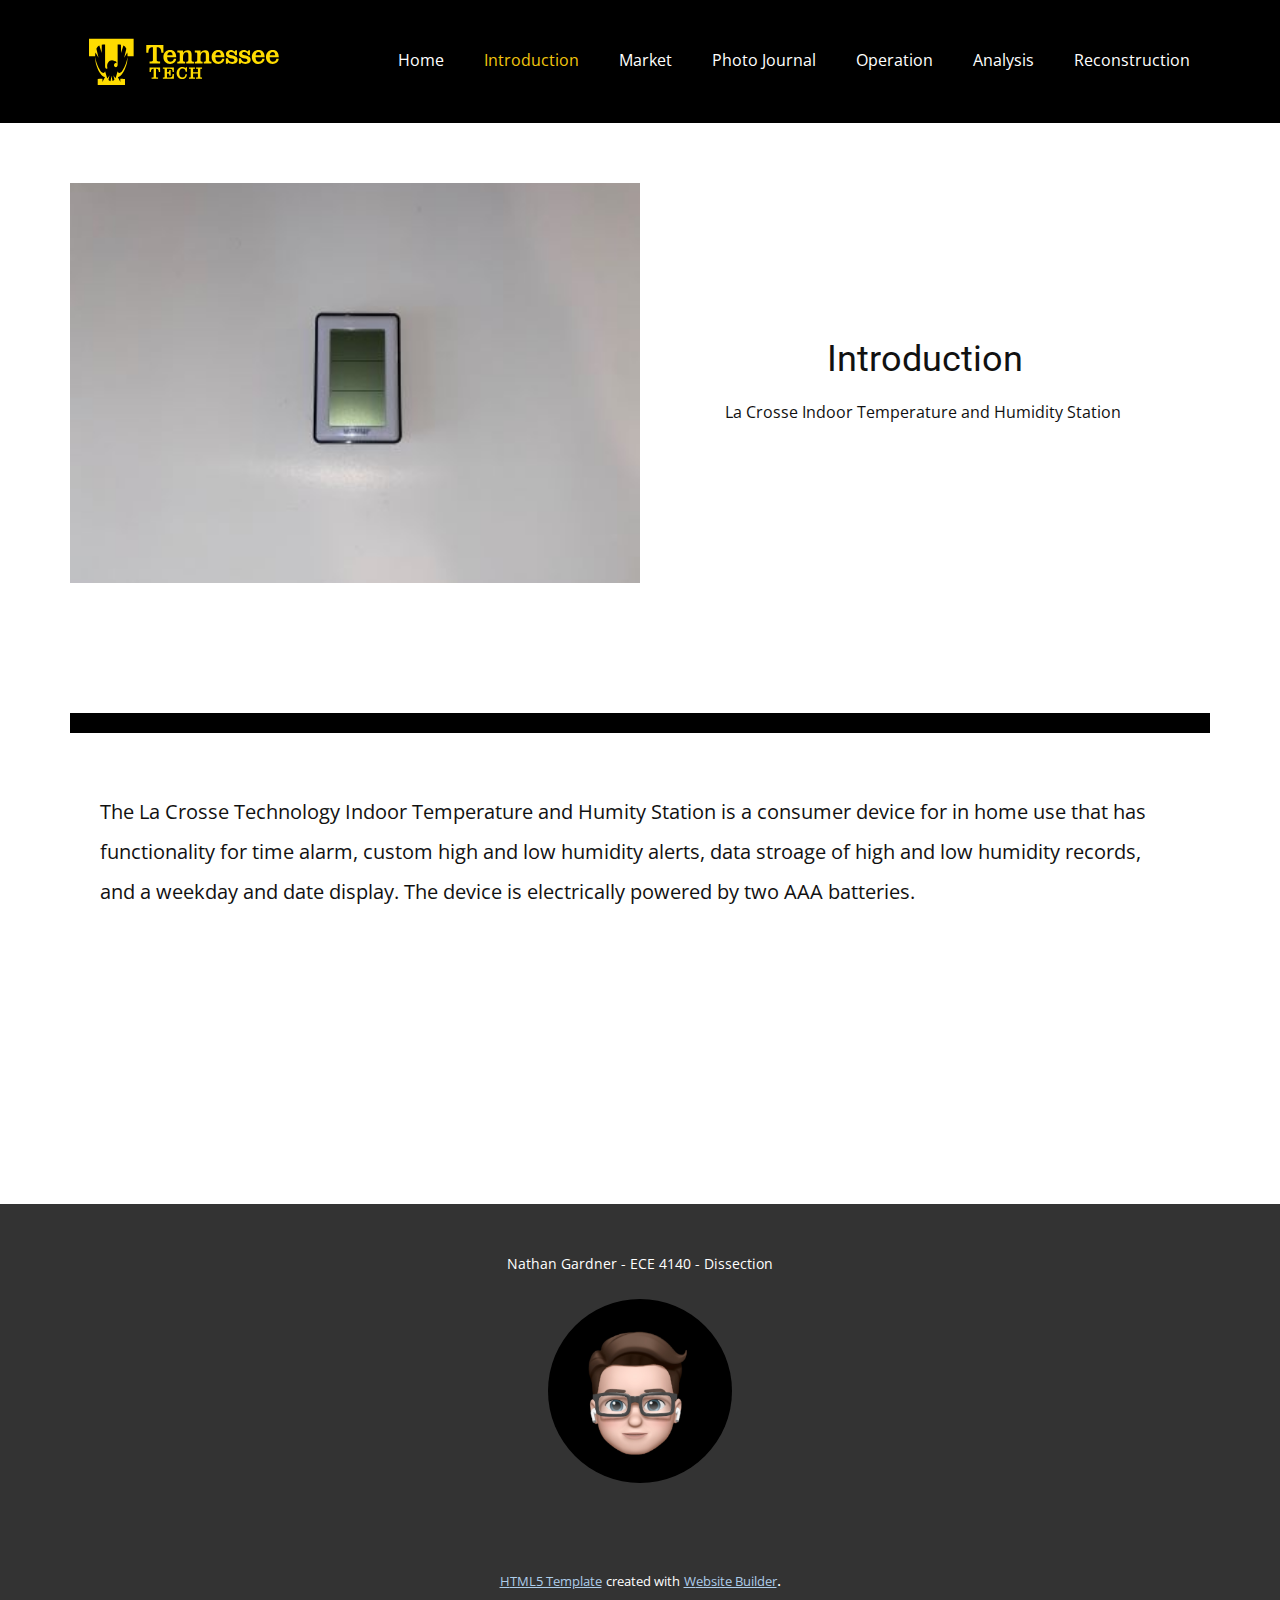
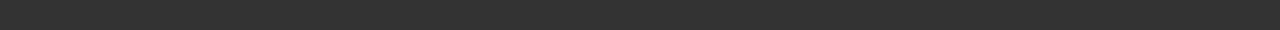
<file: Introduction.html>
<!DOCTYPE html>
<html style="font-size: 16px;">
  <head>
    <meta name="viewport" content="width=device-width, initial-scale=1.0">
    <meta charset="utf-8">
    <meta name="keywords" content="INTUITIVE">
    <meta name="description" content="">
    <meta name="page_type" content="np-template-header-footer-from-plugin">
    <title>Introduction</title>
    <link rel="stylesheet" href="nicepage.css" media="screen">
<link rel="stylesheet" href="Introduction.css" media="screen">
    <script class="u-script" type="text/javascript" src="jquery.js" defer=""></script>
    <script class="u-script" type="text/javascript" src="nicepage.js" defer=""></script>
    <meta name="generator" content="Nicepage 4.6.5, nicepage.com">
    <link id="u-theme-google-font" rel="stylesheet" href="https://fonts.googleapis.com/css?family=Roboto:100,100i,300,300i,400,400i,500,500i,700,700i,900,900i|Open+Sans:300,300i,400,400i,500,500i,600,600i,700,700i,800,800i">
    
    
    
    <script type="application/ld+json">{
		"@context": "http://schema.org",
		"@type": "Organization",
		"name": "Embedded System Dissection",
		"logo": "images/tnTechMainLogo1.svg"
}</script>
    <meta name="theme-color" content="#478ac9">
    <meta property="og:title" content="Introduction">
    <meta property="og:description" content="">
    <meta property="og:type" content="website">
  </head>
  <body class="u-body u-xl-mode"><header class="u-black u-clearfix u-header u-header" id="sec-1cd4"><div class="u-clearfix u-sheet u-sheet-1">
        <a href="https://nicepage.com" class="u-image u-logo u-image-1" data-image-width="191" data-image-height="47">
          <img src="images/tnTechMainLogo1.svg" class="u-logo-image u-logo-image-1">
        </a>
        <nav class="u-menu u-menu-dropdown u-offcanvas u-menu-1">
          <div class="menu-collapse" style="font-size: 1rem; letter-spacing: 0px;">
            <a class="u-button-style u-custom-left-right-menu-spacing u-custom-padding-bottom u-custom-text-active-color u-custom-text-hover-color u-custom-top-bottom-menu-spacing u-nav-link u-text-active-palette-1-base u-text-hover-palette-2-base" href="#">
              <svg class="u-svg-link" viewBox="0 0 24 24"><use xmlns:xlink="http://www.w3.org/1999/xlink" xlink:href="#menu-hamburger"></use></svg>
              <svg class="u-svg-content" version="1.1" id="menu-hamburger" viewBox="0 0 16 16" x="0px" y="0px" xmlns:xlink="http://www.w3.org/1999/xlink" xmlns="http://www.w3.org/2000/svg"><g><rect y="1" width="16" height="2"></rect><rect y="7" width="16" height="2"></rect><rect y="13" width="16" height="2"></rect>
</g></svg>
            </a>
          </div>
          <div class="u-custom-menu u-nav-container">
            <ul class="u-nav u-unstyled u-nav-1"><li class="u-nav-item"><a class="u-button-style u-nav-link u-text-active-palette-3-base u-text-hover-grey-50" href="Home.html" style="padding: 10px 20px;">Home</a>
</li><li class="u-nav-item"><a class="u-button-style u-nav-link u-text-active-palette-3-base u-text-hover-grey-50" href="Introduction.html" style="padding: 10px 20px;">Introduction</a>
</li><li class="u-nav-item"><a class="u-button-style u-nav-link u-text-active-palette-3-base u-text-hover-grey-50" href="Market.html" style="padding: 10px 20px;">Market</a>
</li><li class="u-nav-item"><a class="u-button-style u-nav-link u-text-active-palette-3-base u-text-hover-grey-50" href="PhotoJournal.html" style="padding: 10px 20px;">Photo Journal</a>
</li><li class="u-nav-item"><a class="u-button-style u-nav-link u-text-active-palette-3-base u-text-hover-grey-50" href="Operation.html" style="padding: 10px 20px;">Operation</a>
</li><li class="u-nav-item"><a class="u-button-style u-nav-link u-text-active-palette-3-base u-text-hover-grey-50" href="Analysis.html" style="padding: 10px 20px;">Analysis</a>
</li><li class="u-nav-item"><a class="u-button-style u-nav-link u-text-active-palette-3-base u-text-hover-grey-50" href="Reconstruction.html" style="padding: 10px 20px;">Reconstruction</a>
</li></ul>
          </div>
          <div class="u-custom-menu u-nav-container-collapse">
            <div class="u-black u-container-style u-inner-container-layout u-opacity u-opacity-95 u-sidenav">
              <div class="u-inner-container-layout u-sidenav-overflow">
                <div class="u-menu-close"></div>
                <ul class="u-align-center u-nav u-popupmenu-items u-unstyled u-nav-2"><li class="u-nav-item"><a class="u-button-style u-nav-link" href="Home.html" style="padding: 10px 20px;">Home</a>
</li><li class="u-nav-item"><a class="u-button-style u-nav-link" href="Introduction.html" style="padding: 10px 20px;">Introduction</a>
</li><li class="u-nav-item"><a class="u-button-style u-nav-link" href="Market.html" style="padding: 10px 20px;">Market</a>
</li><li class="u-nav-item"><a class="u-button-style u-nav-link" href="PhotoJournal.html" style="padding: 10px 20px;">Photo Journal</a>
</li><li class="u-nav-item"><a class="u-button-style u-nav-link" href="Operation.html" style="padding: 10px 20px;">Operation</a>
</li><li class="u-nav-item"><a class="u-button-style u-nav-link" href="Analysis.html" style="padding: 10px 20px;">Analysis</a>
</li><li class="u-nav-item"><a class="u-button-style u-nav-link" href="Reconstruction.html" style="padding: 10px 20px;">Reconstruction</a>
</li></ul>
              </div>
            </div>
            <div class="u-black u-menu-overlay u-opacity u-opacity-70"></div>
          </div>
        </nav>
      </div></header>
    <section class="u-clearfix u-section-1" id="sec-933f">
      <div class="u-clearfix u-sheet u-sheet-1">
        <div class="u-clearfix u-expanded-width u-layout-wrap u-layout-wrap-1">
          <div class="u-layout">
            <div class="u-layout-row">
              <div class="u-container-style u-image u-layout-cell u-size-30 u-image-1" data-image-width="400" data-image-height="300">
                <div class="u-container-layout u-valign-middle u-container-layout-1"></div>
              </div>
              <div class="u-align-center u-container-style u-layout-cell u-size-30 u-layout-cell-2">
                <div class="u-container-layout u-valign-middle u-container-layout-2">
                  <h2 class="u-text u-text-default u-text-1">Introduction</h2>
                  <p class="u-text u-text-2">La Crosse Indoor Temperature and Humidity Station&nbsp;</p>
                </div>
              </div>
            </div>
          </div>
        </div>
      </div>
    </section>
    <section class="u-clearfix u-section-2" id="carousel_4a2a">
      <div class="u-clearfix u-sheet u-sheet-1">
        <div class="u-border-20 u-border-black u-expanded-width u-line u-line-horizontal u-line-1"></div>
        <div class="u-clearfix u-expanded-width u-layout-wrap u-layout-wrap-1">
          <div class="u-layout">
            <div class="u-layout-row">
              <div class="u-container-style u-layout-cell u-size-60 u-layout-cell-1">
                <div class="u-container-layout u-container-layout-1">
                  <p class="u-large-text u-text u-text-default u-text-variant u-text-1">The La Crosse Technology Indoor Temperature and Humity Station is a consumer device for in home use that has functionality for time alarm, custom high and low humidity alerts, data stroage of high and low humidity records, and a weekday and date display. The device is electrically powered by two AAA batteries.</p>
                </div>
              </div>
            </div>
          </div>
        </div>
      </div>
    </section>
    
    
    <footer class="u-align-center u-clearfix u-footer u-grey-80 u-footer" id="sec-7e23"><div class="u-clearfix u-sheet u-sheet-1">
        <p class="u-small-text u-text u-text-variant u-text-1">Nathan Gardner - ECE 4140 - Dissection</p>
        <div class="u-image u-image-circle u-image-1" alt="" data-image-width="1124" data-image-height="1134"></div>
      </div></footer>
    <section class="u-backlink u-clearfix u-grey-80">
      <a class="u-link" href="https://nicepage.com/html5-template" target="_blank">
        <span>HTML5 Template</span>
      </a>
      <p class="u-text">
        <span>created with</span>
      </p>
      <a class="u-link" href="https://nicepage.cc" target="_blank">
        <span>Website Builder</span>
      </a>. 
    </section>
  </body>
</html>
</file>
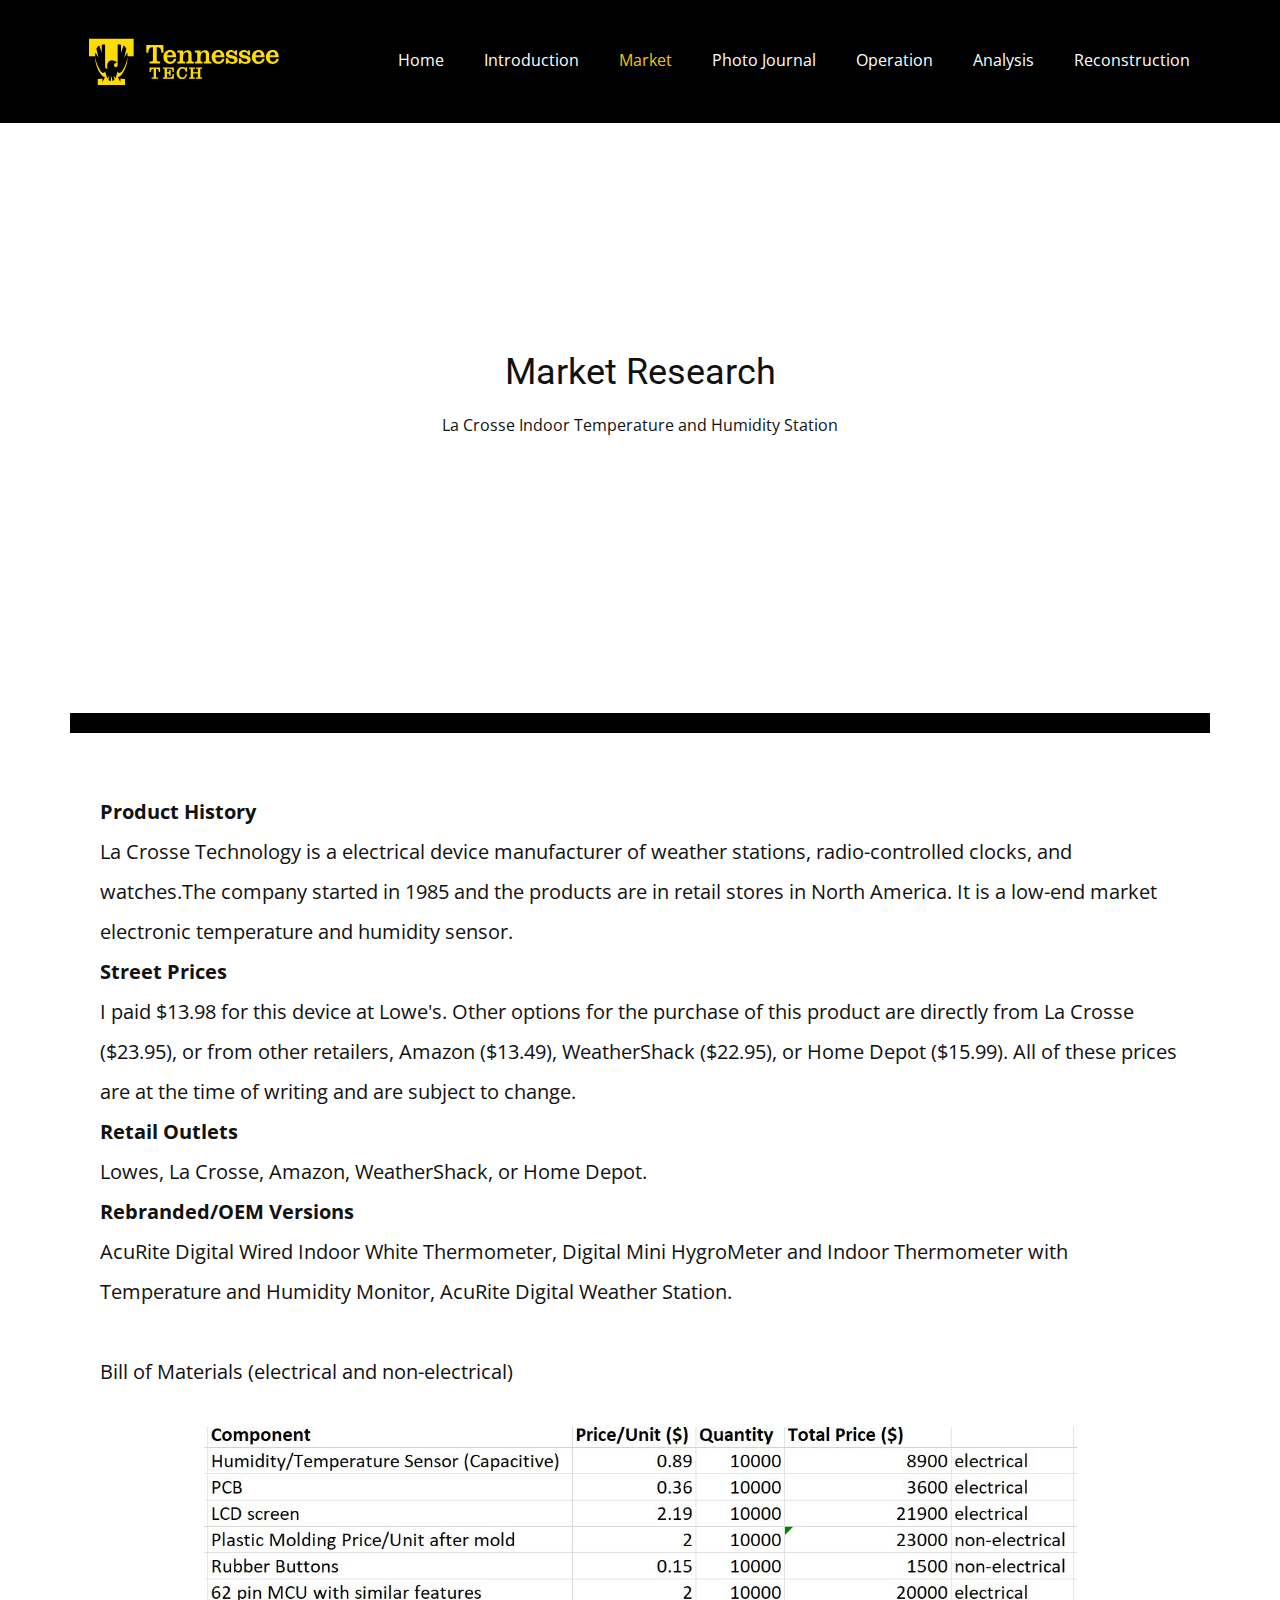
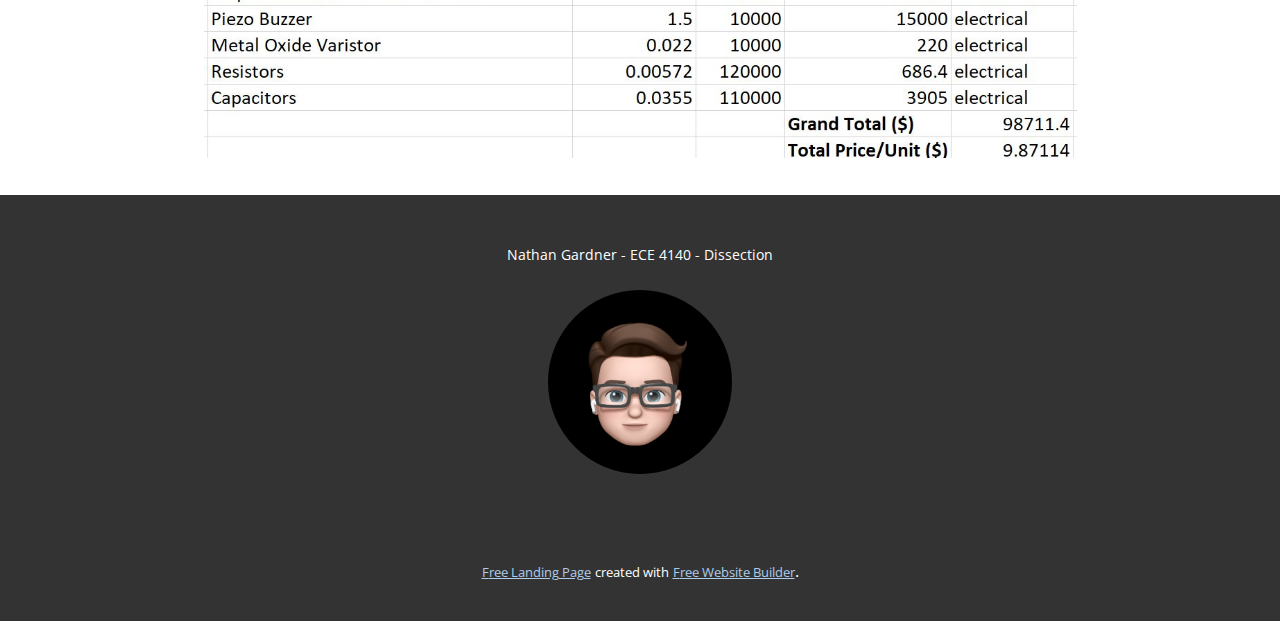
<file: Market.html>
<!DOCTYPE html>
<html style="font-size: 16px;">
  <head>
    <meta name="viewport" content="width=device-width, initial-scale=1.0">
    <meta charset="utf-8">
    <meta name="keywords" content="INTUITIVE">
    <meta name="description" content="">
    <meta name="page_type" content="np-template-header-footer-from-plugin">
    <title>Market</title>
    <link rel="stylesheet" href="nicepage.css" media="screen">
<link rel="stylesheet" href="Market.css" media="screen">
    <script class="u-script" type="text/javascript" src="jquery.js" defer=""></script>
    <script class="u-script" type="text/javascript" src="nicepage.js" defer=""></script>
    <meta name="generator" content="Nicepage 4.6.5, nicepage.com">
    <link id="u-theme-google-font" rel="stylesheet" href="https://fonts.googleapis.com/css?family=Roboto:100,100i,300,300i,400,400i,500,500i,700,700i,900,900i|Open+Sans:300,300i,400,400i,500,500i,600,600i,700,700i,800,800i">
    
    
    
    <script type="application/ld+json">{
		"@context": "http://schema.org",
		"@type": "Organization",
		"name": "Embedded System Dissection",
		"logo": "images/tnTechMainLogo1.svg"
}</script>
    <meta name="theme-color" content="#478ac9">
    <meta property="og:title" content="Market">
    <meta property="og:description" content="">
    <meta property="og:type" content="website">
  </head>
  <body class="u-body u-xl-mode"><header class="u-black u-clearfix u-header u-header" id="sec-1cd4"><div class="u-clearfix u-sheet u-sheet-1">
        <a href="https://nicepage.com" class="u-image u-logo u-image-1" data-image-width="191" data-image-height="47">
          <img src="images/tnTechMainLogo1.svg" class="u-logo-image u-logo-image-1">
        </a>
        <nav class="u-menu u-menu-dropdown u-offcanvas u-menu-1">
          <div class="menu-collapse" style="font-size: 1rem; letter-spacing: 0px;">
            <a class="u-button-style u-custom-left-right-menu-spacing u-custom-padding-bottom u-custom-text-active-color u-custom-text-hover-color u-custom-top-bottom-menu-spacing u-nav-link u-text-active-palette-1-base u-text-hover-palette-2-base" href="#">
              <svg class="u-svg-link" viewBox="0 0 24 24"><use xmlns:xlink="http://www.w3.org/1999/xlink" xlink:href="#menu-hamburger"></use></svg>
              <svg class="u-svg-content" version="1.1" id="menu-hamburger" viewBox="0 0 16 16" x="0px" y="0px" xmlns:xlink="http://www.w3.org/1999/xlink" xmlns="http://www.w3.org/2000/svg"><g><rect y="1" width="16" height="2"></rect><rect y="7" width="16" height="2"></rect><rect y="13" width="16" height="2"></rect>
</g></svg>
            </a>
          </div>
          <div class="u-custom-menu u-nav-container">
            <ul class="u-nav u-unstyled u-nav-1"><li class="u-nav-item"><a class="u-button-style u-nav-link u-text-active-palette-3-base u-text-hover-grey-50" href="Home.html" style="padding: 10px 20px;">Home</a>
</li><li class="u-nav-item"><a class="u-button-style u-nav-link u-text-active-palette-3-base u-text-hover-grey-50" href="Introduction.html" style="padding: 10px 20px;">Introduction</a>
</li><li class="u-nav-item"><a class="u-button-style u-nav-link u-text-active-palette-3-base u-text-hover-grey-50" href="Market.html" style="padding: 10px 20px;">Market</a>
</li><li class="u-nav-item"><a class="u-button-style u-nav-link u-text-active-palette-3-base u-text-hover-grey-50" href="PhotoJournal.html" style="padding: 10px 20px;">Photo Journal</a>
</li><li class="u-nav-item"><a class="u-button-style u-nav-link u-text-active-palette-3-base u-text-hover-grey-50" href="Operation.html" style="padding: 10px 20px;">Operation</a>
</li><li class="u-nav-item"><a class="u-button-style u-nav-link u-text-active-palette-3-base u-text-hover-grey-50" href="Analysis.html" style="padding: 10px 20px;">Analysis</a>
</li><li class="u-nav-item"><a class="u-button-style u-nav-link u-text-active-palette-3-base u-text-hover-grey-50" href="Reconstruction.html" style="padding: 10px 20px;">Reconstruction</a>
</li></ul>
          </div>
          <div class="u-custom-menu u-nav-container-collapse">
            <div class="u-black u-container-style u-inner-container-layout u-opacity u-opacity-95 u-sidenav">
              <div class="u-inner-container-layout u-sidenav-overflow">
                <div class="u-menu-close"></div>
                <ul class="u-align-center u-nav u-popupmenu-items u-unstyled u-nav-2"><li class="u-nav-item"><a class="u-button-style u-nav-link" href="Home.html" style="padding: 10px 20px;">Home</a>
</li><li class="u-nav-item"><a class="u-button-style u-nav-link" href="Introduction.html" style="padding: 10px 20px;">Introduction</a>
</li><li class="u-nav-item"><a class="u-button-style u-nav-link" href="Market.html" style="padding: 10px 20px;">Market</a>
</li><li class="u-nav-item"><a class="u-button-style u-nav-link" href="PhotoJournal.html" style="padding: 10px 20px;">Photo Journal</a>
</li><li class="u-nav-item"><a class="u-button-style u-nav-link" href="Operation.html" style="padding: 10px 20px;">Operation</a>
</li><li class="u-nav-item"><a class="u-button-style u-nav-link" href="Analysis.html" style="padding: 10px 20px;">Analysis</a>
</li><li class="u-nav-item"><a class="u-button-style u-nav-link" href="Reconstruction.html" style="padding: 10px 20px;">Reconstruction</a>
</li></ul>
              </div>
            </div>
            <div class="u-black u-menu-overlay u-opacity u-opacity-70"></div>
          </div>
        </nav>
      </div></header>
    <section class="u-clearfix u-section-1" id="sec-933f">
      <div class="u-clearfix u-sheet u-sheet-1">
        <div class="u-clearfix u-expanded-width u-layout-wrap u-layout-wrap-1">
          <div class="u-layout" style="">
            <div class="u-layout-row" style="">
              <div class="u-align-center u-container-style u-layout-cell u-size-60 u-layout-cell-1">
                <div class="u-container-layout u-container-layout-1">
                  <h2 class="u-text u-text-default u-text-1">Market Research</h2>
                  <p class="u-text u-text-default u-text-2"> La Crosse Indoor Temperature and Humidity Station</p>
                </div>
              </div>
            </div>
          </div>
        </div>
      </div>
    </section>
    <section class="u-clearfix u-section-2" id="carousel_779e">
      <div class="u-clearfix u-sheet u-sheet-1">
        <div class="u-border-20 u-border-black u-expanded-width u-line u-line-horizontal u-line-1"></div>
        <div class="u-clearfix u-expanded-width u-layout-wrap u-layout-wrap-1">
          <div class="u-layout">
            <div class="u-layout-row">
              <div class="u-container-style u-layout-cell u-size-60 u-layout-cell-1">
                <div class="u-container-layout u-container-layout-1">
                  <p class="u-large-text u-text u-text-default u-text-variant u-text-1">
                    <span style="font-weight: 700;">Product History</span>
                    <br>La Crosse Technology is a electrical device manufacturer of weather stations, radio-controlled clocks, and watches.The company started in 1985 and the products are in retail stores in North America. It is a low-end market electronic temperature and humidity sensor.<br>
                    <span style="font-weight: 700;">Street Prices<br>
                    </span>I paid $13.98 for this device at Lowe's. Other options for the purchase of this product are directly from La Crosse ($23.95), or from other retailers, Amazon ($13.49), WeatherShack ($22.95), or Home Depot ($15.99). All of these prices are at the time of writing and are subject to change.&nbsp;<br>
                    <span style="font-weight: 700;">Retail Outlets<br>
                    </span>Lowes, La Crosse, Amazon, WeatherShack, or Home Depot.<br>
                    <span style="font-weight: 700;">Rebranded/OEM Versions</span>
                    <br>AcuRite Digital Wired Indoor White Thermometer, Digital Mini HygroMeter and Indoor Thermometer with Temperature and Humidity Monitor, AcuRite Digital Weather Station.<br>
                    <br>Bill of Materials (electrical and non-electrical)<br>
                  </p>
                </div>
              </div>
            </div>
          </div>
        </div>
        <img class="u-image u-image-default u-image-1" src="images/bompicture1.jpg" alt="" data-image-width="1277" data-image-height="485">
      </div>
    </section>
    
    
    <footer class="u-align-center u-clearfix u-footer u-grey-80 u-footer" id="sec-7e23"><div class="u-clearfix u-sheet u-sheet-1">
        <p class="u-small-text u-text u-text-variant u-text-1">Nathan Gardner - ECE 4140 - Dissection</p>
        <div class="u-image u-image-circle u-image-1" alt="" data-image-width="1124" data-image-height="1134"></div>
      </div></footer>
    <section class="u-backlink u-clearfix u-grey-80">
      <a class="u-link" href="https://nicepage.com/landing-page" target="_blank">
        <span>Free Landing Page</span>
      </a>
      <p class="u-text">
        <span>created with</span>
      </p>
      <a class="u-link" href="https://nicepage.cc" target="_blank">
        <span>Free Website Builder</span>
      </a>. 
    </section>
  </body>
</html>
</file>
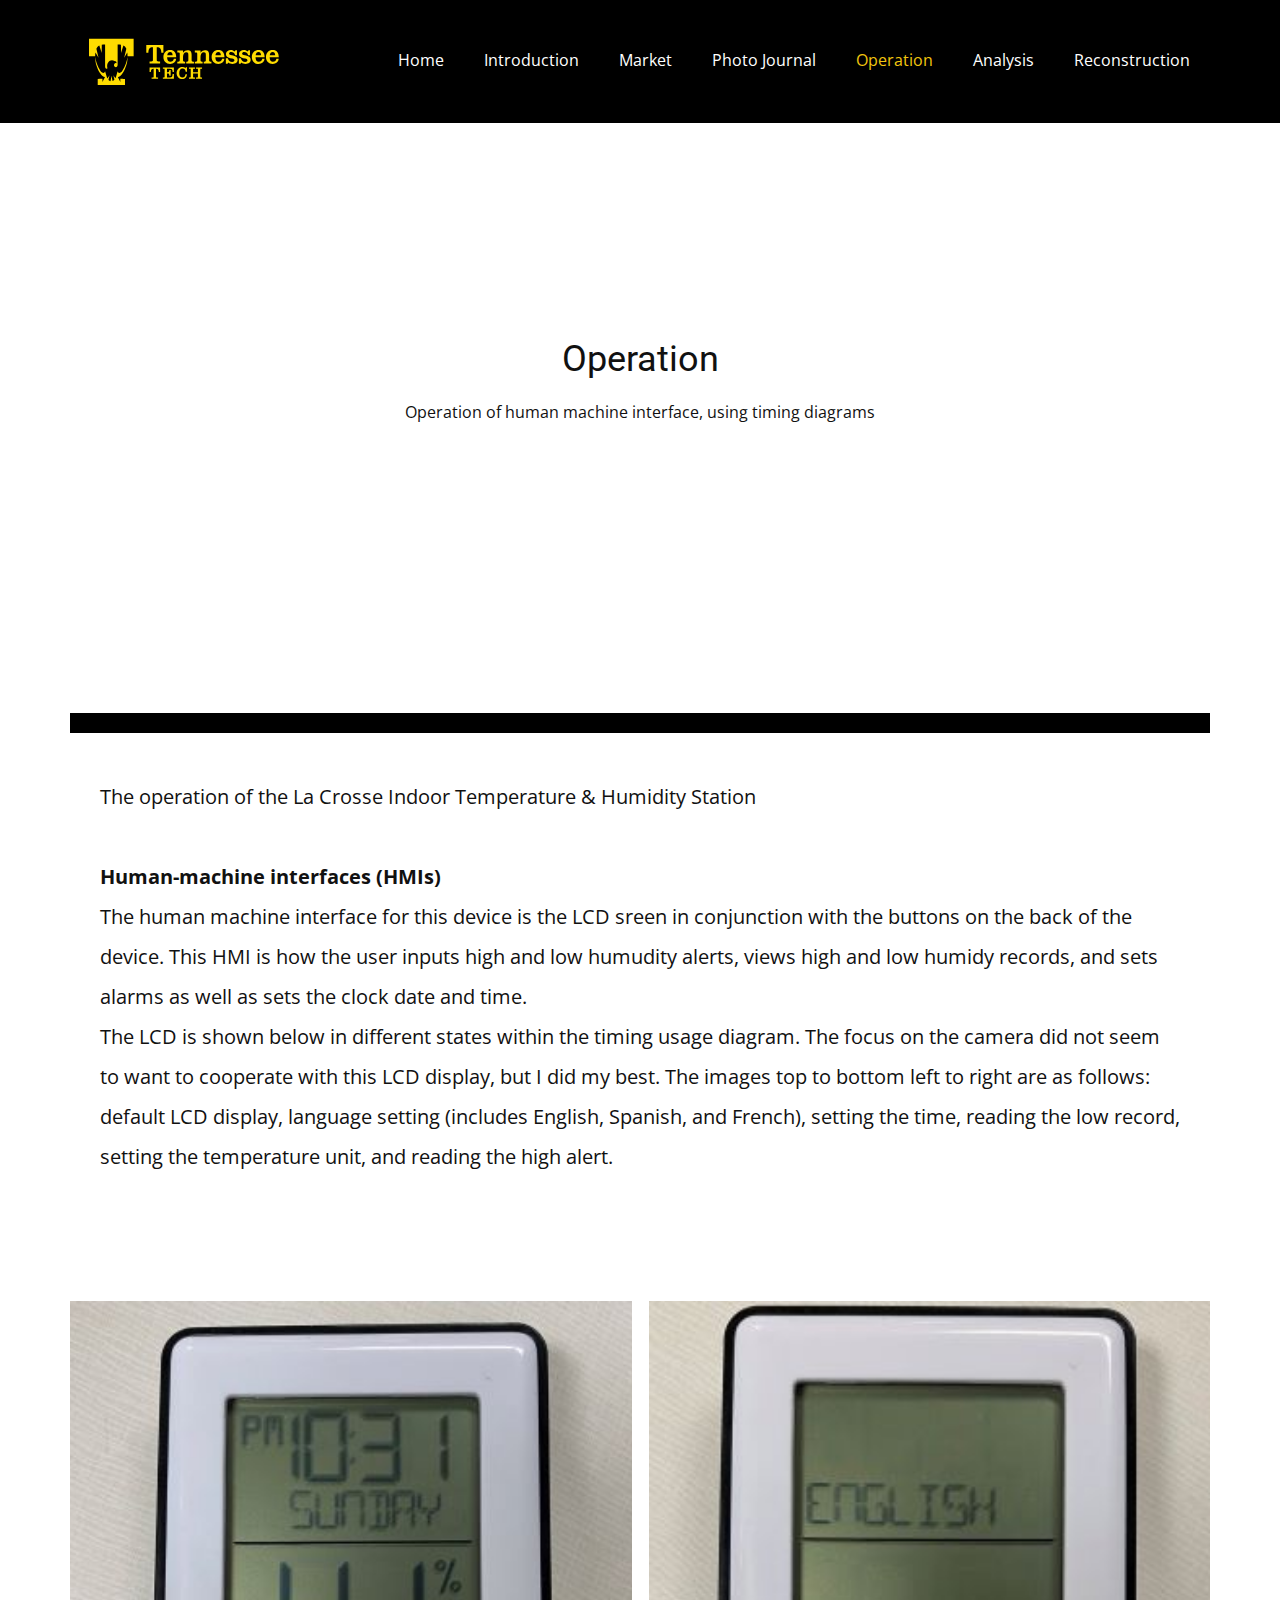
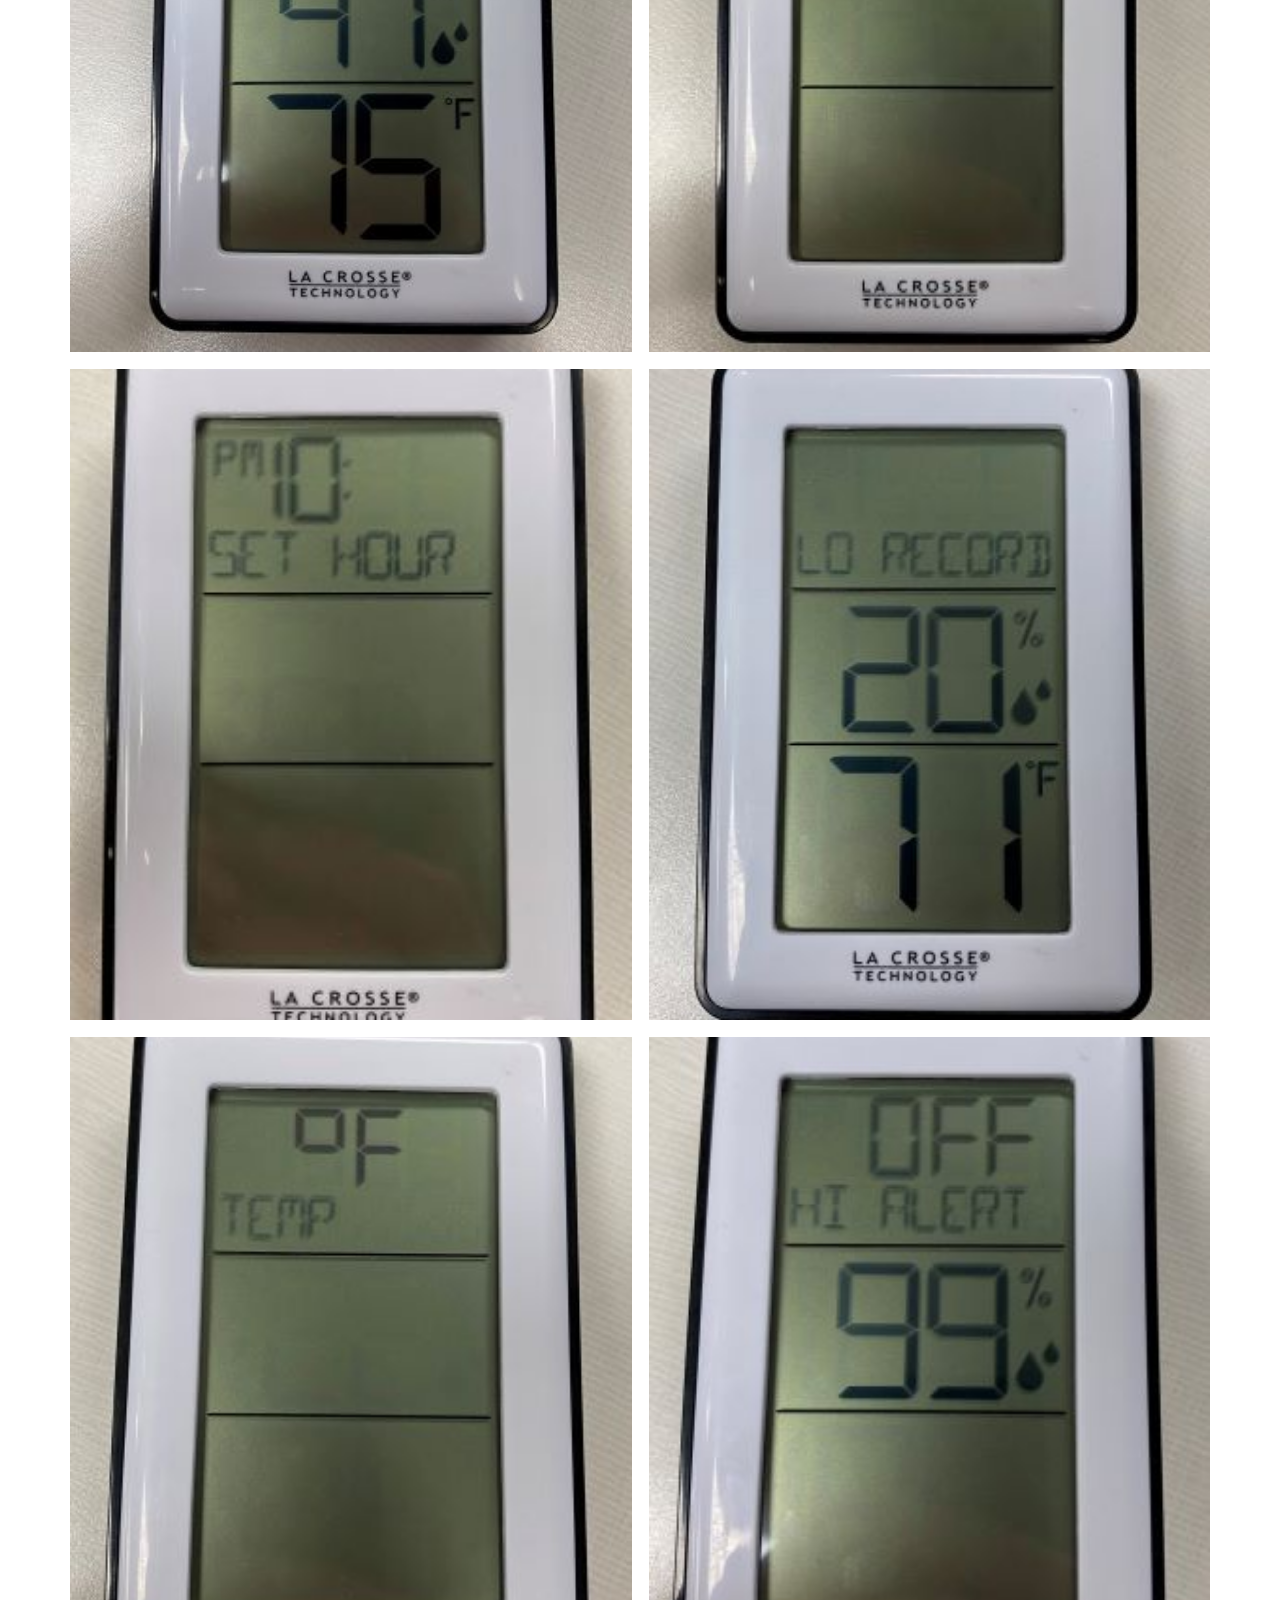
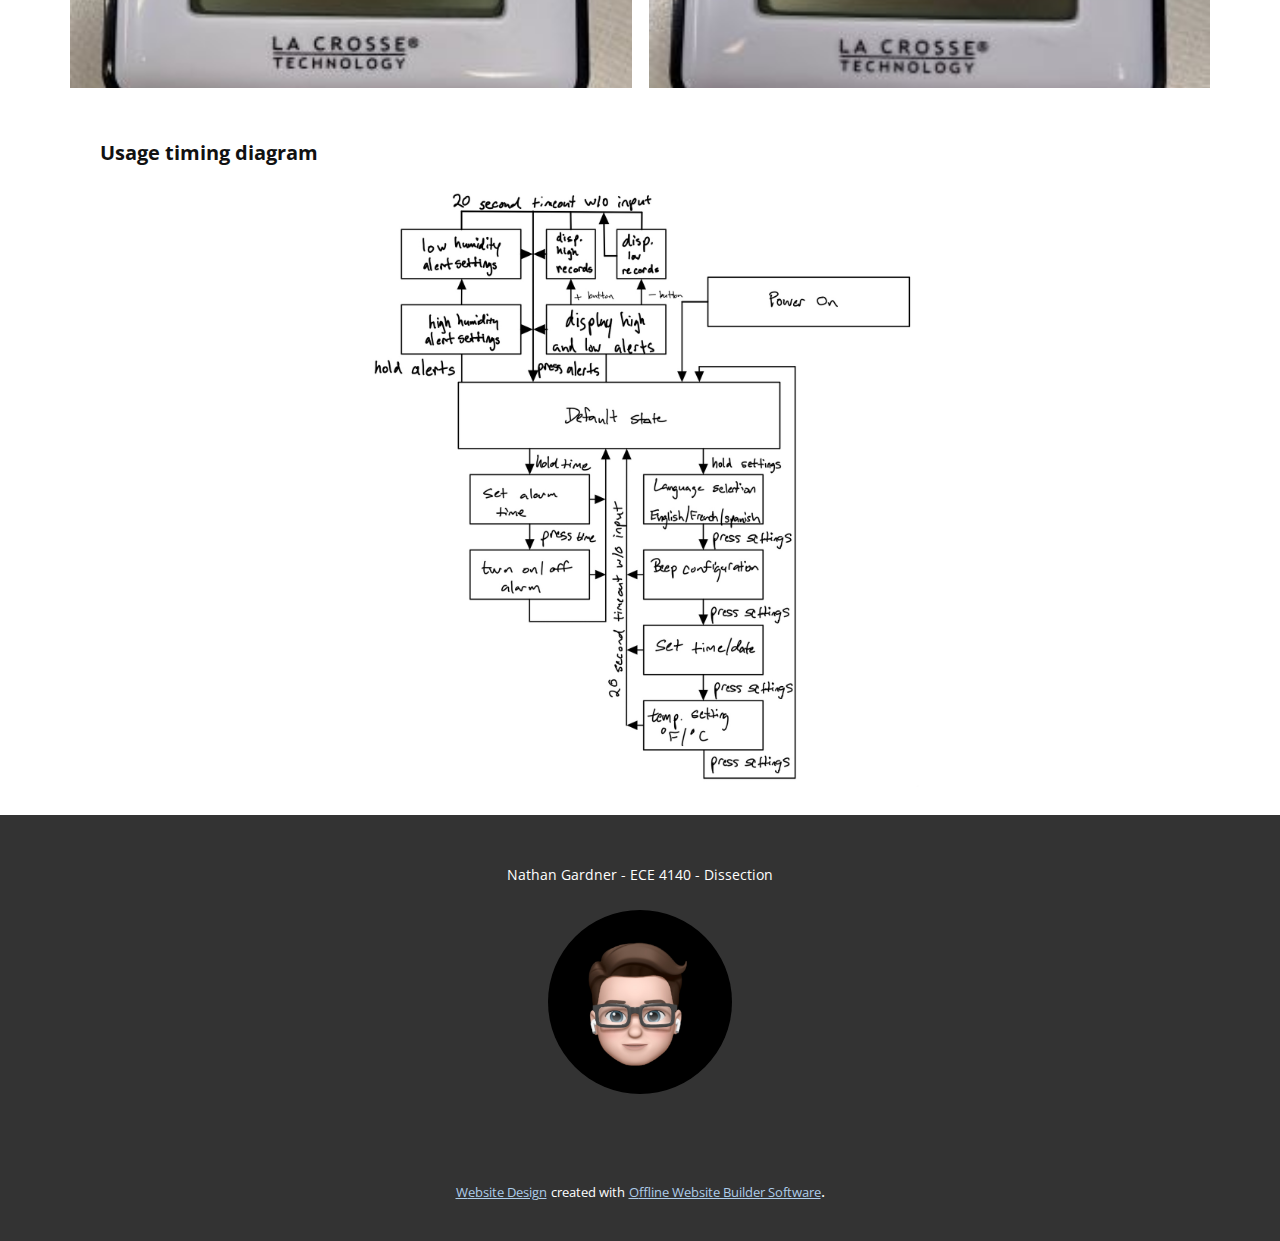
<file: Operation.html>
<!DOCTYPE html>
<html style="font-size: 16px;">
  <head>
    <meta name="viewport" content="width=device-width, initial-scale=1.0">
    <meta charset="utf-8">
    <meta name="keywords" content="INTUITIVE">
    <meta name="description" content="">
    <meta name="page_type" content="np-template-header-footer-from-plugin">
    <title>Operation</title>
    <link rel="stylesheet" href="nicepage.css" media="screen">
<link rel="stylesheet" href="Operation.css" media="screen">
    <script class="u-script" type="text/javascript" src="jquery.js" defer=""></script>
    <script class="u-script" type="text/javascript" src="nicepage.js" defer=""></script>
    <meta name="generator" content="Nicepage 4.6.5, nicepage.com">
    <link id="u-theme-google-font" rel="stylesheet" href="https://fonts.googleapis.com/css?family=Roboto:100,100i,300,300i,400,400i,500,500i,700,700i,900,900i|Open+Sans:300,300i,400,400i,500,500i,600,600i,700,700i,800,800i">
    
    
    
    
    
    <script type="application/ld+json">{
		"@context": "http://schema.org",
		"@type": "Organization",
		"name": "Embedded System Dissection",
		"logo": "images/tnTechMainLogo1.svg"
}</script>
    <meta name="theme-color" content="#478ac9">
    <meta property="og:title" content="Operation">
    <meta property="og:description" content="">
    <meta property="og:type" content="website">
  </head>
  <body class="u-body u-xl-mode"><header class="u-black u-clearfix u-header u-header" id="sec-1cd4"><div class="u-clearfix u-sheet u-sheet-1">
        <a href="https://nicepage.com" class="u-image u-logo u-image-1" data-image-width="191" data-image-height="47">
          <img src="images/tnTechMainLogo1.svg" class="u-logo-image u-logo-image-1">
        </a>
        <nav class="u-menu u-menu-dropdown u-offcanvas u-menu-1">
          <div class="menu-collapse" style="font-size: 1rem; letter-spacing: 0px;">
            <a class="u-button-style u-custom-left-right-menu-spacing u-custom-padding-bottom u-custom-text-active-color u-custom-text-hover-color u-custom-top-bottom-menu-spacing u-nav-link u-text-active-palette-1-base u-text-hover-palette-2-base" href="#">
              <svg class="u-svg-link" viewBox="0 0 24 24"><use xmlns:xlink="http://www.w3.org/1999/xlink" xlink:href="#menu-hamburger"></use></svg>
              <svg class="u-svg-content" version="1.1" id="menu-hamburger" viewBox="0 0 16 16" x="0px" y="0px" xmlns:xlink="http://www.w3.org/1999/xlink" xmlns="http://www.w3.org/2000/svg"><g><rect y="1" width="16" height="2"></rect><rect y="7" width="16" height="2"></rect><rect y="13" width="16" height="2"></rect>
</g></svg>
            </a>
          </div>
          <div class="u-custom-menu u-nav-container">
            <ul class="u-nav u-unstyled u-nav-1"><li class="u-nav-item"><a class="u-button-style u-nav-link u-text-active-palette-3-base u-text-hover-grey-50" href="Home.html" style="padding: 10px 20px;">Home</a>
</li><li class="u-nav-item"><a class="u-button-style u-nav-link u-text-active-palette-3-base u-text-hover-grey-50" href="Introduction.html" style="padding: 10px 20px;">Introduction</a>
</li><li class="u-nav-item"><a class="u-button-style u-nav-link u-text-active-palette-3-base u-text-hover-grey-50" href="Market.html" style="padding: 10px 20px;">Market</a>
</li><li class="u-nav-item"><a class="u-button-style u-nav-link u-text-active-palette-3-base u-text-hover-grey-50" href="PhotoJournal.html" style="padding: 10px 20px;">Photo Journal</a>
</li><li class="u-nav-item"><a class="u-button-style u-nav-link u-text-active-palette-3-base u-text-hover-grey-50" href="Operation.html" style="padding: 10px 20px;">Operation</a>
</li><li class="u-nav-item"><a class="u-button-style u-nav-link u-text-active-palette-3-base u-text-hover-grey-50" href="Analysis.html" style="padding: 10px 20px;">Analysis</a>
</li><li class="u-nav-item"><a class="u-button-style u-nav-link u-text-active-palette-3-base u-text-hover-grey-50" href="Reconstruction.html" style="padding: 10px 20px;">Reconstruction</a>
</li></ul>
          </div>
          <div class="u-custom-menu u-nav-container-collapse">
            <div class="u-black u-container-style u-inner-container-layout u-opacity u-opacity-95 u-sidenav">
              <div class="u-inner-container-layout u-sidenav-overflow">
                <div class="u-menu-close"></div>
                <ul class="u-align-center u-nav u-popupmenu-items u-unstyled u-nav-2"><li class="u-nav-item"><a class="u-button-style u-nav-link" href="Home.html" style="padding: 10px 20px;">Home</a>
</li><li class="u-nav-item"><a class="u-button-style u-nav-link" href="Introduction.html" style="padding: 10px 20px;">Introduction</a>
</li><li class="u-nav-item"><a class="u-button-style u-nav-link" href="Market.html" style="padding: 10px 20px;">Market</a>
</li><li class="u-nav-item"><a class="u-button-style u-nav-link" href="PhotoJournal.html" style="padding: 10px 20px;">Photo Journal</a>
</li><li class="u-nav-item"><a class="u-button-style u-nav-link" href="Operation.html" style="padding: 10px 20px;">Operation</a>
</li><li class="u-nav-item"><a class="u-button-style u-nav-link" href="Analysis.html" style="padding: 10px 20px;">Analysis</a>
</li><li class="u-nav-item"><a class="u-button-style u-nav-link" href="Reconstruction.html" style="padding: 10px 20px;">Reconstruction</a>
</li></ul>
              </div>
            </div>
            <div class="u-black u-menu-overlay u-opacity u-opacity-70"></div>
          </div>
        </nav>
      </div></header>
    <section class="u-clearfix u-section-1" id="sec-933f">
      <div class="u-clearfix u-sheet u-sheet-1">
        <div class="u-clearfix u-expanded-width u-layout-wrap u-layout-wrap-1">
          <div class="u-layout" style="">
            <div class="u-layout-row" style="">
              <div class="u-align-center u-container-style u-layout-cell u-size-60 u-layout-cell-1">
                <div class="u-container-layout u-valign-middle u-container-layout-1">
                  <h2 class="u-text u-text-default u-text-1">Operation</h2>
                  <p class="u-text u-text-2">Operation of human machine interface, using timing diagrams</p>
                </div>
              </div>
            </div>
          </div>
        </div>
      </div>
    </section>
    <section class="u-clearfix u-section-2" id="carousel_0a1b">
      <div class="u-clearfix u-sheet u-sheet-1">
        <div class="u-border-20 u-border-black u-line u-line-horizontal u-line-1"></div>
        <div class="u-clearfix u-expanded-width u-layout-wrap u-layout-wrap-1">
          <div class="u-layout">
            <div class="u-layout-row">
              <div class="u-container-style u-layout-cell u-size-60 u-layout-cell-1">
                <div class="u-container-layout u-container-layout-1">
                  <p class="u-large-text u-text u-text-variant u-text-1">The operation of the La Crosse Indoor Temperature &amp; Humidity Station<br>
                    <br>
                    <span style="font-weight: 700;">Human-machine interfaces (HMIs)<br>
                    </span>The human machine interface for this device is the LCD sreen in ​conjunction with the buttons on the back of the device. This HMI is how the user inputs high and low humudity alerts, views high and low humidy records, and sets alarms as well as sets the clock date and time.&nbsp;<br>The LCD is shown below in different states within the timing usage diagram. The focus on the camera did not seem to want to cooperate with this LCD display, but I did my best. The images top to bottom left to right are as follows: default LCD display, language setting (includes English, Spanish, and French), setting the time, reading the low record, setting the temperature unit, and reading the high alert.&nbsp;<br>
                    <br>
                  </p>
                </div>
              </div>
            </div>
          </div>
        </div>
      </div>
    </section>
    <section class="u-align-center u-clearfix u-section-3" id="sec-93c2">
      <div class="u-clearfix u-sheet u-valign-middle u-sheet-1">
        <div class="u-expanded-width u-gallery u-layout-grid u-lightbox u-show-text-on-hover u-gallery-1">
          <div class="u-gallery-inner u-gallery-inner-1">
            <div class="u-effect-fade u-gallery-item">
              <div class="u-back-slide" data-image-width="385" data-image-height="400">
                <img class="u-back-image u-expanded" src="images/defaultstatecrop22.jpg">
              </div>
              <div class="u-over-slide u-shading u-over-slide-1">
                <h3 class="u-gallery-heading"></h3>
                <p class="u-gallery-text"></p>
              </div>
            </div>
            <div class="u-effect-fade u-gallery-item">
              <div class="u-back-slide" data-image-width="289" data-image-height="400">
                <img class="u-back-image u-expanded" src="images/langselectioncrop1.jpg">
              </div>
              <div class="u-over-slide u-shading u-over-slide-2">
                <h3 class="u-gallery-heading"></h3>
                <p class="u-gallery-text"></p>
              </div>
            </div>
            <div class="u-effect-fade u-gallery-item">
              <div class="u-back-slide" data-image-width="264" data-image-height="400">
                <img class="u-back-image u-expanded" src="images/sethourcrop1.jpg">
              </div>
              <div class="u-over-slide u-shading u-over-slide-3">
                <h3 class="u-gallery-heading"></h3>
                <p class="u-gallery-text"></p>
              </div>
            </div>
            <div class="u-effect-fade u-gallery-item">
              <div class="u-back-slide" data-image-width="298" data-image-height="400">
                <img class="u-back-image u-expanded" src="images/settinglowrecord.jpg">
              </div>
              <div class="u-over-slide u-shading u-over-slide-4">
                <h3 class="u-gallery-heading"></h3>
                <p class="u-gallery-text"></p>
              </div>
            </div>
            <div class="u-effect-fade u-gallery-item">
              <div class="u-back-slide" data-image-width="299" data-image-height="400">
                <img class="u-back-image u-expanded" src="images/tempsettingcrop1.jpg">
              </div>
              <div class="u-over-slide u-shading u-over-slide-5">
                <h3 class="u-gallery-heading"></h3>
                <p class="u-gallery-text"></p>
              </div>
            </div>
            <div class="u-effect-fade u-gallery-item">
              <div class="u-back-slide" data-image-width="284" data-image-height="400">
                <img class="u-back-image u-expanded" src="images/highalertcrop1.jpg">
              </div>
              <div class="u-over-slide u-shading u-over-slide-6">
                <h3 class="u-gallery-heading"></h3>
                <p class="u-gallery-text"></p>
              </div>
            </div>
          </div>
        </div>
      </div>
    </section>
    <section class="u-align-center u-clearfix u-section-4" id="sec-ca2f">
      <div class="u-clearfix u-sheet u-sheet-1">
        <p class="u-large-text u-text u-text-variant u-text-1">Usage timing diagram</p>
        <img class="u-image u-image-default u-image-1" src="images/blockdiagram1.jpg" alt="" data-image-width="1504" data-image-height="1600">
      </div>
    </section>
    
    
    <footer class="u-align-center u-clearfix u-footer u-grey-80 u-footer" id="sec-7e23"><div class="u-clearfix u-sheet u-sheet-1">
        <p class="u-small-text u-text u-text-variant u-text-1">Nathan Gardner - ECE 4140 - Dissection</p>
        <div class="u-image u-image-circle u-image-1" alt="" data-image-width="1124" data-image-height="1134"></div>
      </div></footer>
    <section class="u-backlink u-clearfix u-grey-80">
      <a class="u-link" href="https://nicepage.com/website-design" target="_blank">
        <span>Website Design</span>
      </a>
      <p class="u-text">
        <span>created with</span>
      </p>
      <a class="u-link" href="" target="_blank">
        <span>Offline Website Builder Software</span>
      </a>. 
    </section>
  </body>
</html>
</file>
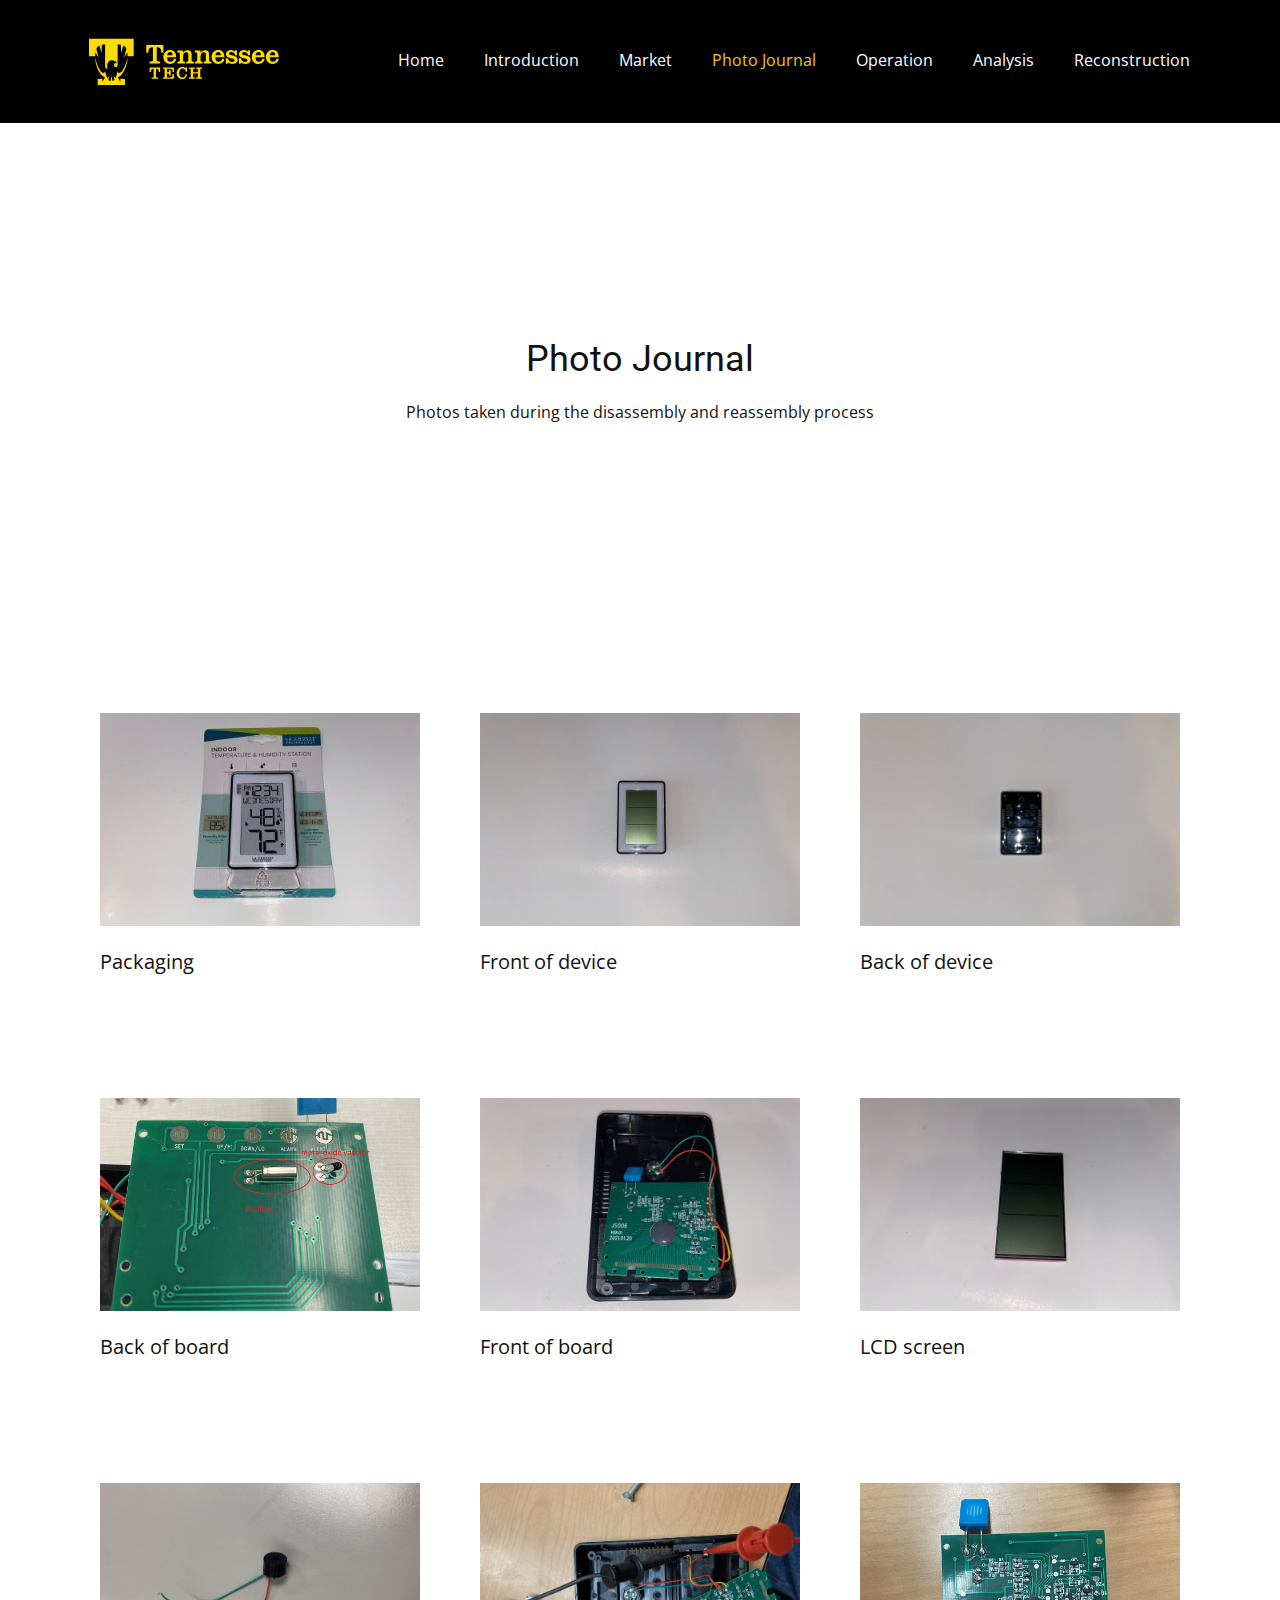
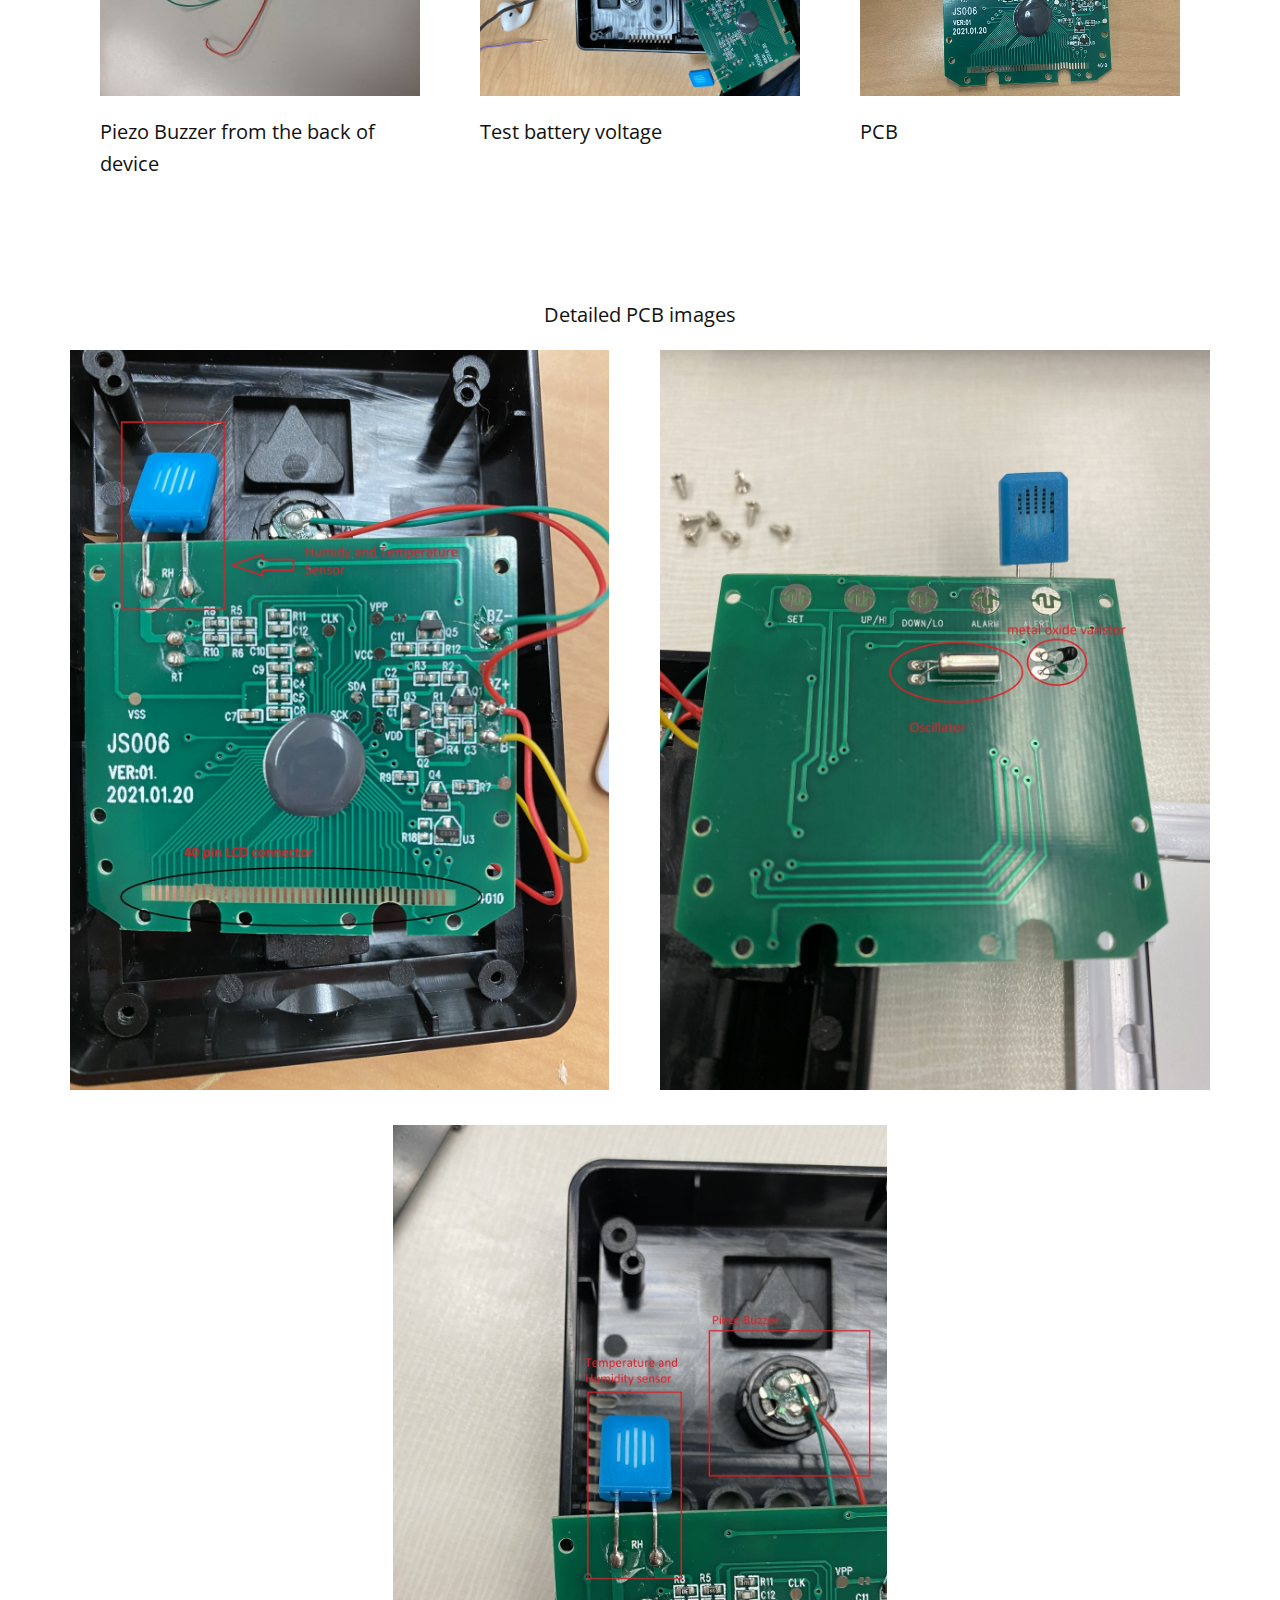
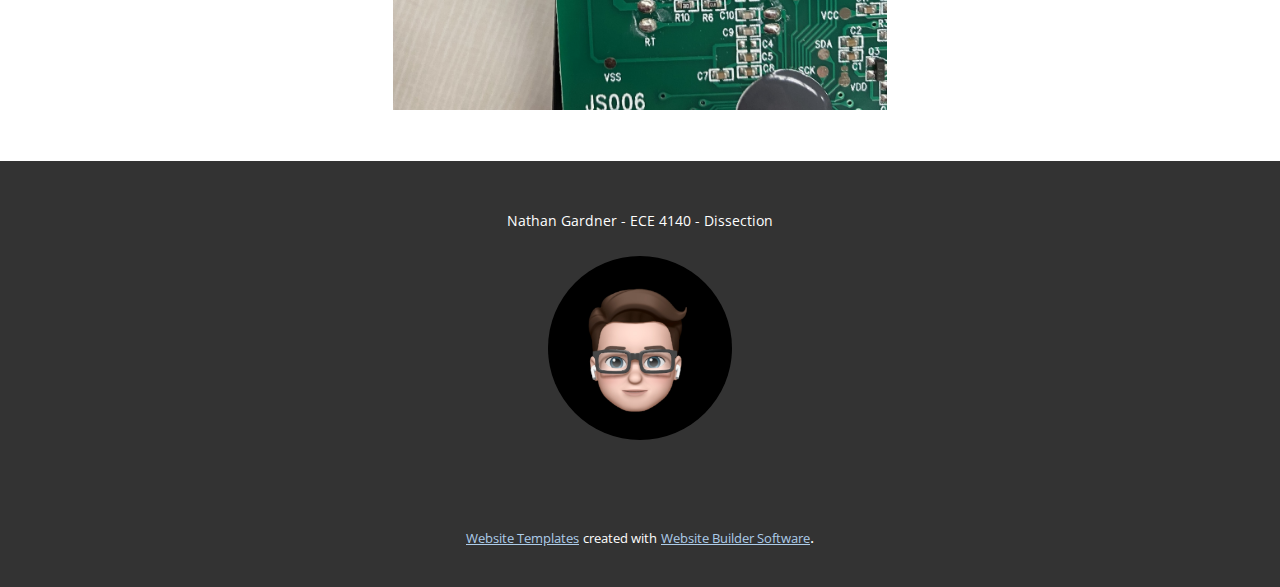
<file: PhotoJournal.html>
<!DOCTYPE html>
<html style="font-size: 16px;">
  <head>
    <meta name="viewport" content="width=device-width, initial-scale=1.0">
    <meta charset="utf-8">
    <meta name="keywords" content="INTUITIVE">
    <meta name="description" content="">
    <meta name="page_type" content="np-template-header-footer-from-plugin">
    <title>PhotoJournal</title>
    <link rel="stylesheet" href="nicepage.css" media="screen">
<link rel="stylesheet" href="PhotoJournal.css" media="screen">
    <script class="u-script" type="text/javascript" src="jquery.js" defer=""></script>
    <script class="u-script" type="text/javascript" src="nicepage.js" defer=""></script>
    <meta name="generator" content="Nicepage 4.6.5, nicepage.com">
    <link id="u-theme-google-font" rel="stylesheet" href="https://fonts.googleapis.com/css?family=Roboto:100,100i,300,300i,400,400i,500,500i,700,700i,900,900i|Open+Sans:300,300i,400,400i,500,500i,600,600i,700,700i,800,800i">
    
    
    
    <script type="application/ld+json">{
		"@context": "http://schema.org",
		"@type": "Organization",
		"name": "Embedded System Dissection",
		"logo": "images/tnTechMainLogo1.svg"
}</script>
    <meta name="theme-color" content="#478ac9">
    <meta property="og:title" content="PhotoJournal">
    <meta property="og:description" content="">
    <meta property="og:type" content="website">
  </head>
  <body class="u-body u-xl-mode"><header class="u-black u-clearfix u-header u-header" id="sec-1cd4"><div class="u-clearfix u-sheet u-sheet-1">
        <a href="https://nicepage.com" class="u-image u-logo u-image-1" data-image-width="191" data-image-height="47">
          <img src="images/tnTechMainLogo1.svg" class="u-logo-image u-logo-image-1">
        </a>
        <nav class="u-menu u-menu-dropdown u-offcanvas u-menu-1">
          <div class="menu-collapse" style="font-size: 1rem; letter-spacing: 0px;">
            <a class="u-button-style u-custom-left-right-menu-spacing u-custom-padding-bottom u-custom-text-active-color u-custom-text-hover-color u-custom-top-bottom-menu-spacing u-nav-link u-text-active-palette-1-base u-text-hover-palette-2-base" href="#">
              <svg class="u-svg-link" viewBox="0 0 24 24"><use xmlns:xlink="http://www.w3.org/1999/xlink" xlink:href="#menu-hamburger"></use></svg>
              <svg class="u-svg-content" version="1.1" id="menu-hamburger" viewBox="0 0 16 16" x="0px" y="0px" xmlns:xlink="http://www.w3.org/1999/xlink" xmlns="http://www.w3.org/2000/svg"><g><rect y="1" width="16" height="2"></rect><rect y="7" width="16" height="2"></rect><rect y="13" width="16" height="2"></rect>
</g></svg>
            </a>
          </div>
          <div class="u-custom-menu u-nav-container">
            <ul class="u-nav u-unstyled u-nav-1"><li class="u-nav-item"><a class="u-button-style u-nav-link u-text-active-palette-3-base u-text-hover-grey-50" href="Home.html" style="padding: 10px 20px;">Home</a>
</li><li class="u-nav-item"><a class="u-button-style u-nav-link u-text-active-palette-3-base u-text-hover-grey-50" href="Introduction.html" style="padding: 10px 20px;">Introduction</a>
</li><li class="u-nav-item"><a class="u-button-style u-nav-link u-text-active-palette-3-base u-text-hover-grey-50" href="Market.html" style="padding: 10px 20px;">Market</a>
</li><li class="u-nav-item"><a class="u-button-style u-nav-link u-text-active-palette-3-base u-text-hover-grey-50" href="PhotoJournal.html" style="padding: 10px 20px;">Photo Journal</a>
</li><li class="u-nav-item"><a class="u-button-style u-nav-link u-text-active-palette-3-base u-text-hover-grey-50" href="Operation.html" style="padding: 10px 20px;">Operation</a>
</li><li class="u-nav-item"><a class="u-button-style u-nav-link u-text-active-palette-3-base u-text-hover-grey-50" href="Analysis.html" style="padding: 10px 20px;">Analysis</a>
</li><li class="u-nav-item"><a class="u-button-style u-nav-link u-text-active-palette-3-base u-text-hover-grey-50" href="Reconstruction.html" style="padding: 10px 20px;">Reconstruction</a>
</li></ul>
          </div>
          <div class="u-custom-menu u-nav-container-collapse">
            <div class="u-black u-container-style u-inner-container-layout u-opacity u-opacity-95 u-sidenav">
              <div class="u-inner-container-layout u-sidenav-overflow">
                <div class="u-menu-close"></div>
                <ul class="u-align-center u-nav u-popupmenu-items u-unstyled u-nav-2"><li class="u-nav-item"><a class="u-button-style u-nav-link" href="Home.html" style="padding: 10px 20px;">Home</a>
</li><li class="u-nav-item"><a class="u-button-style u-nav-link" href="Introduction.html" style="padding: 10px 20px;">Introduction</a>
</li><li class="u-nav-item"><a class="u-button-style u-nav-link" href="Market.html" style="padding: 10px 20px;">Market</a>
</li><li class="u-nav-item"><a class="u-button-style u-nav-link" href="PhotoJournal.html" style="padding: 10px 20px;">Photo Journal</a>
</li><li class="u-nav-item"><a class="u-button-style u-nav-link" href="Operation.html" style="padding: 10px 20px;">Operation</a>
</li><li class="u-nav-item"><a class="u-button-style u-nav-link" href="Analysis.html" style="padding: 10px 20px;">Analysis</a>
</li><li class="u-nav-item"><a class="u-button-style u-nav-link" href="Reconstruction.html" style="padding: 10px 20px;">Reconstruction</a>
</li></ul>
              </div>
            </div>
            <div class="u-black u-menu-overlay u-opacity u-opacity-70"></div>
          </div>
        </nav>
      </div></header>
    <section class="u-clearfix u-section-1" id="sec-933f">
      <div class="u-clearfix u-sheet u-sheet-1">
        <div class="u-clearfix u-expanded-width u-layout-wrap u-layout-wrap-1">
          <div class="u-layout">
            <div class="u-layout-row">
              <div class="u-align-center u-container-style u-layout-cell u-size-60 u-layout-cell-1">
                <div class="u-container-layout u-valign-middle u-container-layout-1">
                  <h2 class="u-text u-text-default u-text-1">Photo Journal</h2>
                  <p class="u-text u-text-2">Photos taken during the disassembly and reassembly process</p>
                </div>
              </div>
            </div>
          </div>
        </div>
      </div>
    </section>
    <section class="u-clearfix u-section-2" id="sec-89b8">
      <div class="u-clearfix u-sheet u-sheet-1">
        <div class="u-expanded-width u-list u-list-1">
          <div class="u-repeater u-repeater-1">
            <div class="u-container-style u-list-item u-repeater-item">
              <div class="u-container-layout u-similar-container u-container-layout-1">
                <img alt="" class="u-expanded-width u-image u-image-default u-image-1" data-image-width="400" data-image-height="300" src="images/IMG_56031.jpg">
                <p class="u-large-text u-text u-text-default u-text-variant u-text-1">Packaging</p>
              </div>
            </div>
            <div class="u-container-style u-list-item u-repeater-item">
              <div class="u-container-layout u-similar-container u-container-layout-2">
                <img alt="" class="u-expanded-width u-image u-image-default u-image-2" data-image-width="400" data-image-height="300" src="images/IMG_56111.jpg">
                <p class="u-large-text u-text u-text-default u-text-variant u-text-2">Front of device</p>
              </div>
            </div>
            <div class="u-container-style u-list-item u-repeater-item">
              <div class="u-container-layout u-similar-container u-container-layout-3">
                <img alt="" class="u-expanded-width u-image u-image-default u-image-3" data-image-width="400" data-image-height="300" src="images/IMG_56091.jpg">
                <p class="u-large-text u-text u-text-default u-text-variant u-text-3">Back of device</p>
              </div>
            </div>
            <div class="u-container-style u-list-item u-repeater-item">
              <div class="u-container-layout u-similar-container u-container-layout-4">
                <img alt="" class="u-expanded-width u-image u-image-default u-image-4" data-image-width="1200" data-image-height="1600" src="images/pcbback-15.jpg">
                <p class="u-large-text u-text u-text-default u-text-variant u-text-4">Back of board</p>
              </div>
            </div>
            <div class="u-container-style u-list-item u-repeater-item">
              <div class="u-container-layout u-similar-container u-container-layout-5">
                <img alt="" class="u-expanded-width u-image u-image-default u-image-5" data-image-width="400" data-image-height="300" src="images/IMG_56151.jpg">
                <p class="u-large-text u-text u-text-default u-text-variant u-text-5">Front of board</p>
              </div>
            </div>
            <div class="u-container-style u-list-item u-repeater-item">
              <div class="u-container-layout u-similar-container u-container-layout-6">
                <img alt="" class="u-expanded-width u-image u-image-default u-image-6" data-image-width="400" data-image-height="300" src="images/IMG_56141.jpg">
                <p class="u-large-text u-text u-text-default u-text-variant u-text-6">LCD screen</p>
              </div>
            </div>
            <div class="u-container-style u-list-item u-repeater-item">
              <div class="u-container-layout u-similar-container u-container-layout-7">
                <img alt="" class="u-expanded-width u-image u-image-default u-image-7" data-image-width="400" data-image-height="300" src="images/buzzer1.jpg">
                <p class="u-large-text u-text u-text-default u-text-variant u-text-7"> Piezo Buzzer from the back of device</p>
              </div>
            </div>
            <div class="u-container-style u-list-item u-repeater-item">
              <div class="u-container-layout u-similar-container u-container-layout-8">
                <img alt="" class="u-expanded-width u-image u-image-default u-image-8" data-image-width="1600" data-image-height="1200" src="images/testbattery.jpg">
                <p class="u-large-text u-text u-text-default u-text-variant u-text-8">Test battery voltage</p>
              </div>
            </div>
            <div class="u-container-style u-list-item u-repeater-item">
              <div class="u-container-layout u-similar-container u-container-layout-9">
                <img alt="" class="u-expanded-width u-image u-image-default u-image-9" data-image-width="1200" data-image-height="1600" src="images/pcb.jpg">
                <p class="u-large-text u-text u-text-default u-text-variant u-text-9">PCB</p>
              </div>
            </div>
          </div>
        </div>
        <p class="u-large-text u-text u-text-default u-text-variant u-text-10">Detailed PCB images</p>
        <img class="u-image u-image-default u-image-10" src="images/pcb2.jpg" alt="" data-image-width="1200" data-image-height="1600">
        <img class="u-image u-image-default u-image-11" src="images/pcbback.jpg" alt="" data-image-width="3024" data-image-height="4032">
        <img class="u-image u-image-default u-image-12" src="images/buzzerandsensor1.jpg" alt="" data-image-width="1200" data-image-height="1600">
      </div>
    </section>
    
    
    <footer class="u-align-center u-clearfix u-footer u-grey-80 u-footer" id="sec-7e23"><div class="u-clearfix u-sheet u-sheet-1">
        <p class="u-small-text u-text u-text-variant u-text-1">Nathan Gardner - ECE 4140 - Dissection</p>
        <div class="u-image u-image-circle u-image-1" alt="" data-image-width="1124" data-image-height="1134"></div>
      </div></footer>
    <section class="u-backlink u-clearfix u-grey-80">
      <a class="u-link" href="https://nicepage.com/website-templates" target="_blank">
        <span>Website Templates</span>
      </a>
      <p class="u-text">
        <span>created with</span>
      </p>
      <a class="u-link" href="" target="_blank">
        <span>Website Builder Software</span>
      </a>. 
    </section>
  </body>
</html>
</file>
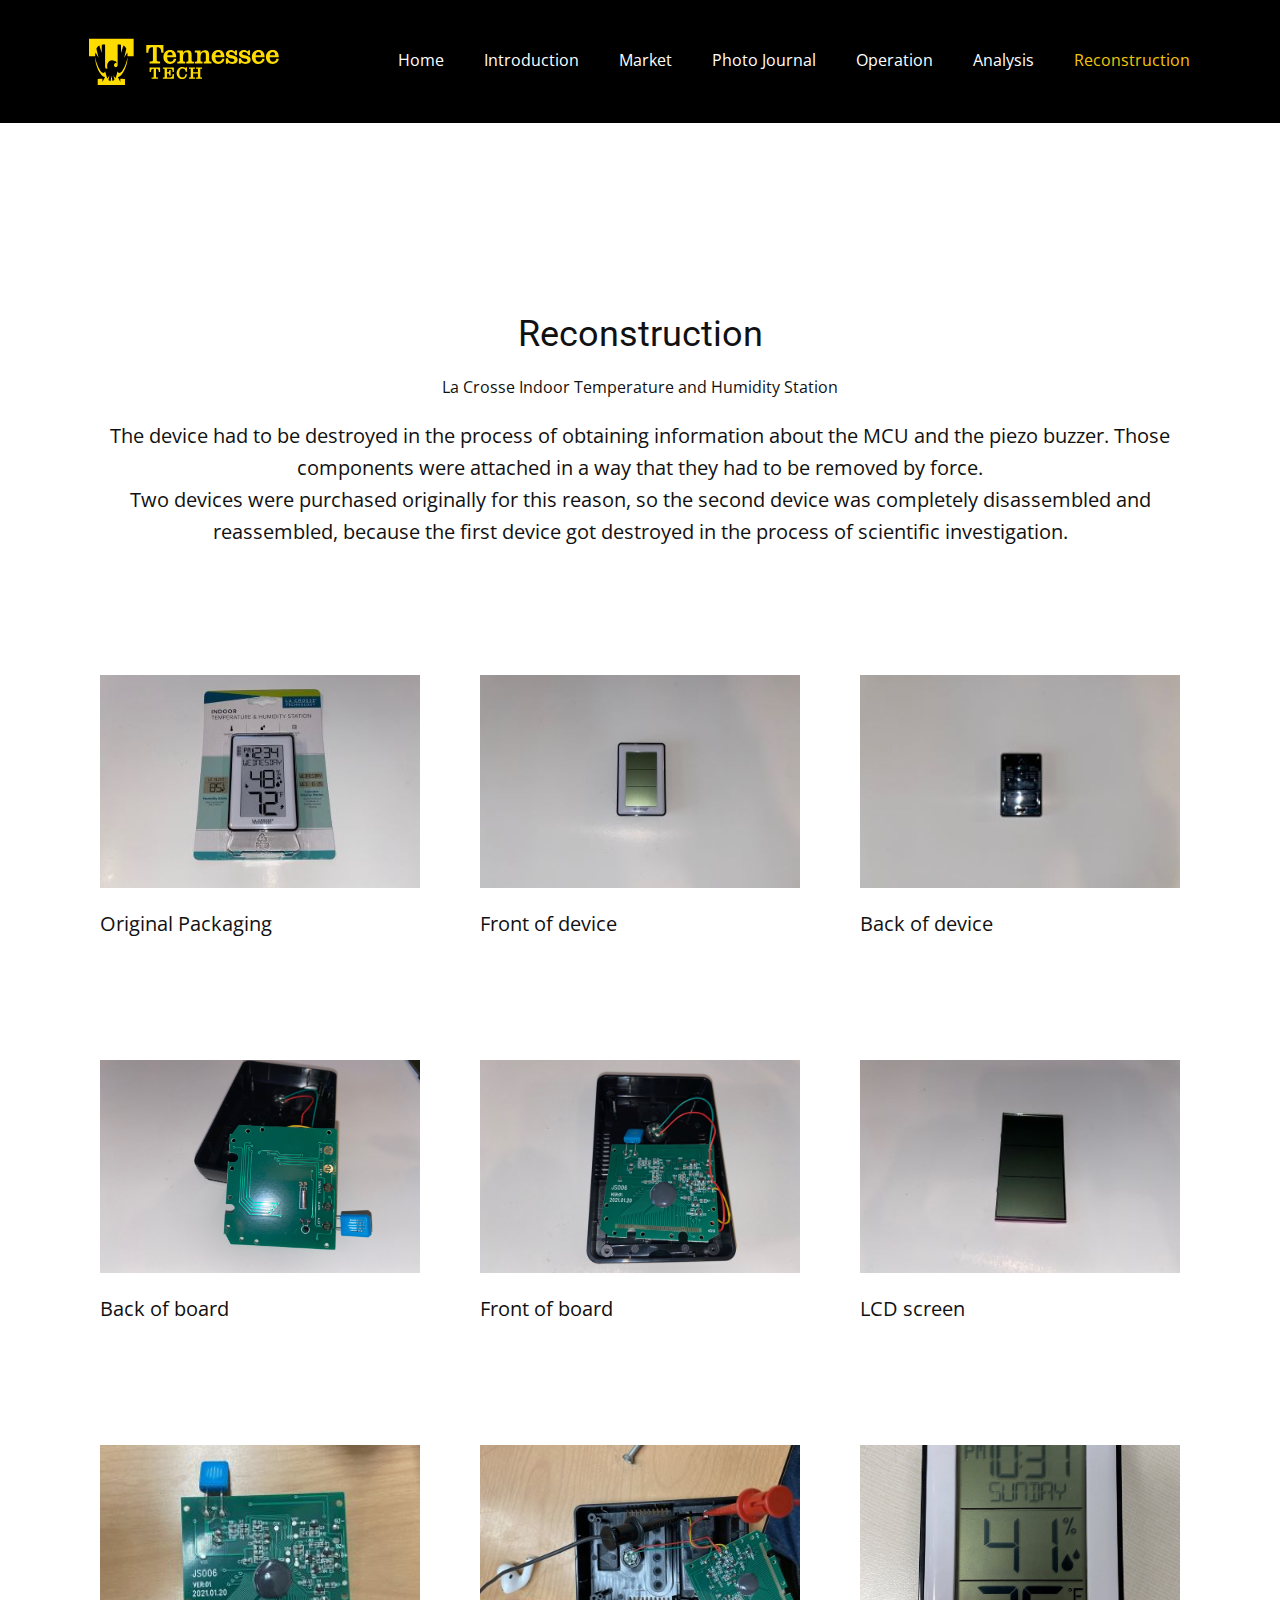
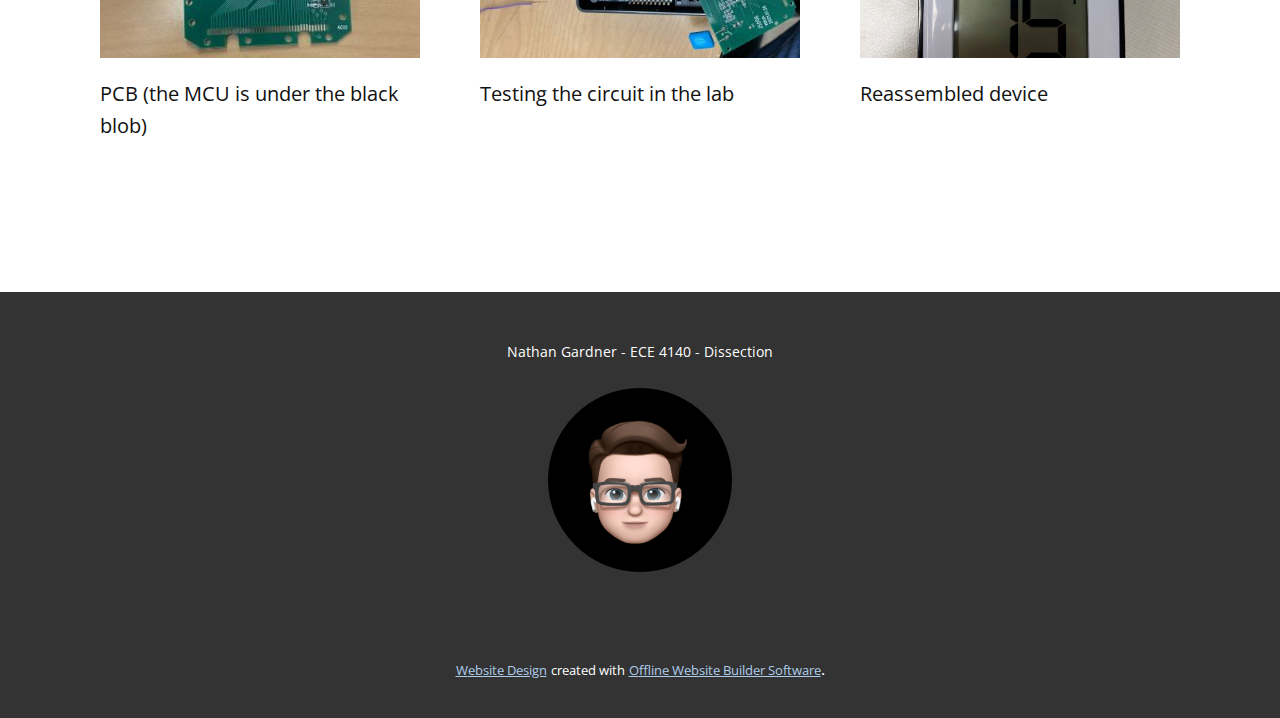
<file: Reconstruction.html>
<!DOCTYPE html>
<html style="font-size: 16px;">
  <head>
    <meta name="viewport" content="width=device-width, initial-scale=1.0">
    <meta charset="utf-8">
    <meta name="keywords" content="INTUITIVE">
    <meta name="description" content="">
    <meta name="page_type" content="np-template-header-footer-from-plugin">
    <title>Reconstruction</title>
    <link rel="stylesheet" href="nicepage.css" media="screen">
<link rel="stylesheet" href="Reconstruction.css" media="screen">
    <script class="u-script" type="text/javascript" src="jquery.js" defer=""></script>
    <script class="u-script" type="text/javascript" src="nicepage.js" defer=""></script>
    <meta name="generator" content="Nicepage 4.6.5, nicepage.com">
    <link id="u-theme-google-font" rel="stylesheet" href="https://fonts.googleapis.com/css?family=Roboto:100,100i,300,300i,400,400i,500,500i,700,700i,900,900i|Open+Sans:300,300i,400,400i,500,500i,600,600i,700,700i,800,800i">
    
    
    
    <script type="application/ld+json">{
		"@context": "http://schema.org",
		"@type": "Organization",
		"name": "Embedded System Dissection",
		"logo": "images/tnTechMainLogo1.svg"
}</script>
    <meta name="theme-color" content="#478ac9">
    <meta property="og:title" content="Reconstruction">
    <meta property="og:description" content="">
    <meta property="og:type" content="website">
  </head>
  <body class="u-body u-xl-mode"><header class="u-black u-clearfix u-header u-header" id="sec-1cd4"><div class="u-clearfix u-sheet u-sheet-1">
        <a href="https://nicepage.com" class="u-image u-logo u-image-1" data-image-width="191" data-image-height="47">
          <img src="images/tnTechMainLogo1.svg" class="u-logo-image u-logo-image-1">
        </a>
        <nav class="u-menu u-menu-dropdown u-offcanvas u-menu-1">
          <div class="menu-collapse" style="font-size: 1rem; letter-spacing: 0px;">
            <a class="u-button-style u-custom-left-right-menu-spacing u-custom-padding-bottom u-custom-text-active-color u-custom-text-hover-color u-custom-top-bottom-menu-spacing u-nav-link u-text-active-palette-1-base u-text-hover-palette-2-base" href="#">
              <svg class="u-svg-link" viewBox="0 0 24 24"><use xmlns:xlink="http://www.w3.org/1999/xlink" xlink:href="#menu-hamburger"></use></svg>
              <svg class="u-svg-content" version="1.1" id="menu-hamburger" viewBox="0 0 16 16" x="0px" y="0px" xmlns:xlink="http://www.w3.org/1999/xlink" xmlns="http://www.w3.org/2000/svg"><g><rect y="1" width="16" height="2"></rect><rect y="7" width="16" height="2"></rect><rect y="13" width="16" height="2"></rect>
</g></svg>
            </a>
          </div>
          <div class="u-custom-menu u-nav-container">
            <ul class="u-nav u-unstyled u-nav-1"><li class="u-nav-item"><a class="u-button-style u-nav-link u-text-active-palette-3-base u-text-hover-grey-50" href="Home.html" style="padding: 10px 20px;">Home</a>
</li><li class="u-nav-item"><a class="u-button-style u-nav-link u-text-active-palette-3-base u-text-hover-grey-50" href="Introduction.html" style="padding: 10px 20px;">Introduction</a>
</li><li class="u-nav-item"><a class="u-button-style u-nav-link u-text-active-palette-3-base u-text-hover-grey-50" href="Market.html" style="padding: 10px 20px;">Market</a>
</li><li class="u-nav-item"><a class="u-button-style u-nav-link u-text-active-palette-3-base u-text-hover-grey-50" href="PhotoJournal.html" style="padding: 10px 20px;">Photo Journal</a>
</li><li class="u-nav-item"><a class="u-button-style u-nav-link u-text-active-palette-3-base u-text-hover-grey-50" href="Operation.html" style="padding: 10px 20px;">Operation</a>
</li><li class="u-nav-item"><a class="u-button-style u-nav-link u-text-active-palette-3-base u-text-hover-grey-50" href="Analysis.html" style="padding: 10px 20px;">Analysis</a>
</li><li class="u-nav-item"><a class="u-button-style u-nav-link u-text-active-palette-3-base u-text-hover-grey-50" href="Reconstruction.html" style="padding: 10px 20px;">Reconstruction</a>
</li></ul>
          </div>
          <div class="u-custom-menu u-nav-container-collapse">
            <div class="u-black u-container-style u-inner-container-layout u-opacity u-opacity-95 u-sidenav">
              <div class="u-inner-container-layout u-sidenav-overflow">
                <div class="u-menu-close"></div>
                <ul class="u-align-center u-nav u-popupmenu-items u-unstyled u-nav-2"><li class="u-nav-item"><a class="u-button-style u-nav-link" href="Home.html" style="padding: 10px 20px;">Home</a>
</li><li class="u-nav-item"><a class="u-button-style u-nav-link" href="Introduction.html" style="padding: 10px 20px;">Introduction</a>
</li><li class="u-nav-item"><a class="u-button-style u-nav-link" href="Market.html" style="padding: 10px 20px;">Market</a>
</li><li class="u-nav-item"><a class="u-button-style u-nav-link" href="PhotoJournal.html" style="padding: 10px 20px;">Photo Journal</a>
</li><li class="u-nav-item"><a class="u-button-style u-nav-link" href="Operation.html" style="padding: 10px 20px;">Operation</a>
</li><li class="u-nav-item"><a class="u-button-style u-nav-link" href="Analysis.html" style="padding: 10px 20px;">Analysis</a>
</li><li class="u-nav-item"><a class="u-button-style u-nav-link" href="Reconstruction.html" style="padding: 10px 20px;">Reconstruction</a>
</li></ul>
              </div>
            </div>
            <div class="u-black u-menu-overlay u-opacity u-opacity-70"></div>
          </div>
        </nav>
      </div></header>
    <section class="u-clearfix u-section-1" id="sec-933f">
      <div class="u-clearfix u-sheet u-sheet-1">
        <div class="u-clearfix u-expanded-width u-layout-wrap u-layout-wrap-1">
          <div class="u-layout">
            <div class="u-layout-row">
              <div class="u-align-center u-container-style u-layout-cell u-size-60 u-layout-cell-1">
                <div class="u-container-layout u-container-layout-1">
                  <h2 class="u-text u-text-default u-text-1">Reconstruction</h2>
                  <p class="u-text u-text-2"> La Crosse Indoor Temperature and Humidity Station<br>
                  </p>
                  <p class="u-large-text u-text u-text-variant u-text-3">The device had to be destroyed in the process of obtaining information about the MCU and the&nbsp;piezo buzzer. Those components were attached in a way that they had to be removed by force.<br>Two devices were purchased originally for this reason, so the second device was completely disassembled and reassembled, because the first device got destroyed in the process of scientific investigation.<br>
                    <br>
                  </p>
                </div>
              </div>
            </div>
          </div>
        </div>
      </div>
    </section>
    <section class="u-clearfix u-section-2" id="sec-52cb">
      <div class="u-clearfix u-sheet u-valign-middle u-sheet-1">
        <div class="u-expanded-width u-list u-list-1">
          <div class="u-repeater u-repeater-1">
            <div class="u-container-style u-list-item u-repeater-item">
              <div class="u-container-layout u-similar-container u-container-layout-1">
                <img alt="" class="u-expanded-width u-image u-image-default u-image-1" data-image-width="400" data-image-height="300" src="images/IMG_56032.jpg">
                <p class="u-large-text u-text u-text-default u-text-variant u-text-1">Original Packaging</p>
              </div>
            </div>
            <div class="u-container-style u-list-item u-repeater-item">
              <div class="u-container-layout u-similar-container u-container-layout-2">
                <img alt="" class="u-expanded-width u-image u-image-default u-image-2" data-image-width="400" data-image-height="300" src="images/IMG_56112.jpg">
                <p class="u-large-text u-text u-text-default u-text-variant u-text-2">Front of device</p>
              </div>
            </div>
            <div class="u-container-style u-list-item u-repeater-item">
              <div class="u-container-layout u-similar-container u-container-layout-3">
                <img alt="" class="u-expanded-width u-image u-image-default u-image-3" data-image-width="400" data-image-height="300" src="images/IMG_56092.jpg">
                <p class="u-large-text u-text u-text-default u-text-variant u-text-3">Back of device</p>
              </div>
            </div>
            <div class="u-container-style u-list-item u-repeater-item">
              <div class="u-container-layout u-similar-container u-container-layout-4">
                <img alt="" class="u-expanded-width u-image u-image-default u-image-4" data-image-width="1600" data-image-height="1200" src="images/IMG_5616.jpg">
                <p class="u-large-text u-text u-text-default u-text-variant u-text-4">Back of board</p>
              </div>
            </div>
            <div class="u-container-style u-list-item u-repeater-item">
              <div class="u-container-layout u-similar-container u-container-layout-5">
                <img alt="" class="u-expanded-width u-image u-image-default u-image-5" data-image-width="1600" data-image-height="1200" src="images/IMG_5615.jpg">
                <p class="u-large-text u-text u-text-default u-text-variant u-text-5">Front of board</p>
              </div>
            </div>
            <div class="u-container-style u-list-item u-repeater-item">
              <div class="u-container-layout u-similar-container u-container-layout-6">
                <img alt="" class="u-expanded-width u-image u-image-default u-image-6" data-image-width="400" data-image-height="300" src="images/IMG_56141-21.jpg">
                <p class="u-large-text u-text u-text-default u-text-variant u-text-6">LCD screen</p>
              </div>
            </div>
            <div class="u-container-style u-list-item u-repeater-item">
              <div class="u-container-layout u-similar-container u-container-layout-7">
                <img alt="" class="u-expanded-width u-image u-image-default u-image-7" data-image-width="300" data-image-height="400" src="images/pcb11.jpg">
                <p class="u-large-text u-text u-text-default u-text-variant u-text-7">PCB (the MCU is under the black blob)</p>
              </div>
            </div>
            <div class="u-container-style u-list-item u-repeater-item">
              <div class="u-container-layout u-similar-container u-container-layout-8">
                <img alt="" class="u-expanded-width u-image u-image-default u-image-8" data-image-width="400" data-image-height="300" src="images/testbattery2.jpg">
                <p class="u-large-text u-text u-text-default u-text-variant u-text-8">Testing the circuit in the lab</p>
              </div>
            </div>
            <div class="u-container-style u-list-item u-repeater-item">
              <div class="u-container-layout u-similar-container u-container-layout-9">
                <img alt="" class="u-expanded-width u-image u-image-default u-image-9" data-image-width="2688" data-image-height="2797" src="images/defaultstatecrop21.jpg">
                <p class="u-large-text u-text u-text-default u-text-variant u-text-9">Reassembled device</p>
              </div>
            </div>
          </div>
        </div>
      </div>
    </section>
    
    
    <footer class="u-align-center u-clearfix u-footer u-grey-80 u-footer" id="sec-7e23"><div class="u-clearfix u-sheet u-sheet-1">
        <p class="u-small-text u-text u-text-variant u-text-1">Nathan Gardner - ECE 4140 - Dissection</p>
        <div class="u-image u-image-circle u-image-1" alt="" data-image-width="1124" data-image-height="1134"></div>
      </div></footer>
    <section class="u-backlink u-clearfix u-grey-80">
      <a class="u-link" href="https://nicepage.com/website-design" target="_blank">
        <span>Website Design</span>
      </a>
      <p class="u-text">
        <span>created with</span>
      </p>
      <a class="u-link" href="" target="_blank">
        <span>Offline Website Builder Software</span>
      </a>. 
    </section>
  </body>
</html>
</file>
